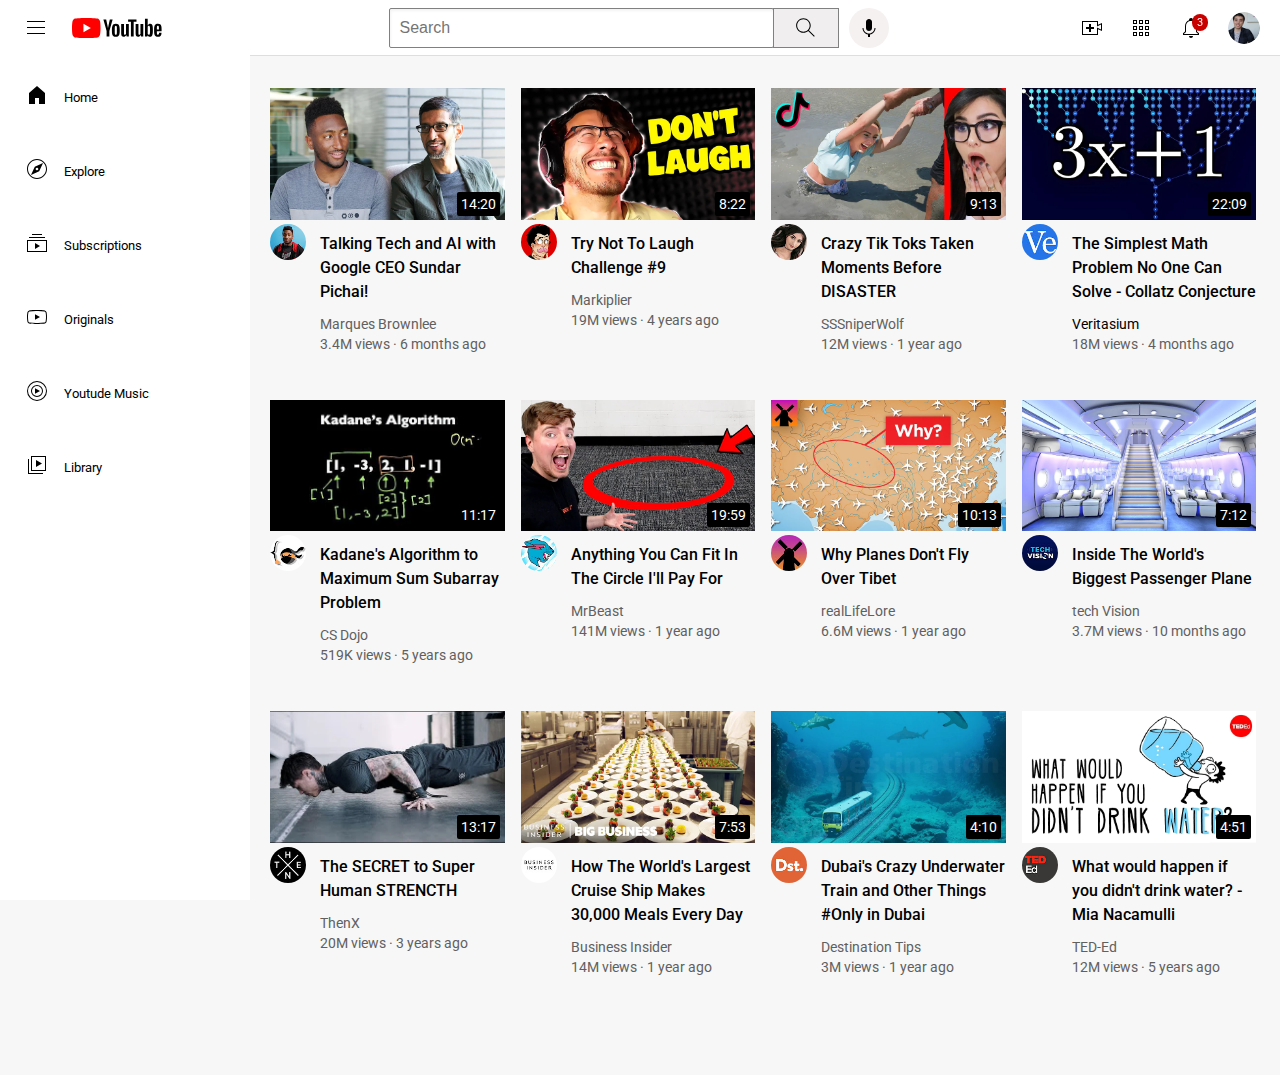
<file: index.html>
<!DOCTYPE html>
<html lang="en">
  <head>
    <meta charset="UTF-8" />
    <meta name="viewport" content="width=device-width, initial-scale=1.0" />
    <title>YouTube</title>
    <link rel="stylesheet" href="styles/general.css" />
    <link rel="stylesheet" href="styles/header.css" />
    <link rel="stylesheet" href="styles/video.css" />
    <link rel="stylesheet" href="styles/sidebar.css" />
    <link rel="preconnect" href="https://fonts.googleapis.com" />
    <link rel="preconnect" href="https://fonts.gstatic.com" crossorigin />
    <link
      href="https://fonts.googleapis.com/css2?family=Roboto:ital,wght@0,100..900;1,100..900&display=swap"
      rel="stylesheet"
    />
  </head>
  <body>
    <header class="header">
      <div class="left-section">
        <img class="hamburger-menu" src="icons/hamburger-menu.svg" />
        <img class="youtude-logo" src="icons/youtube-logo.svg" />
      </div>

      <div class="middle-section">
        <input class="search-bar" type="text" placeholder="Search" />
        <button class="search-button">
          <img class="search-icon" src="icons/search.svg" />
          <div class="tool-tip">Search</div>
        </button>
        <!-- Put position: absolute inside a position: realative.-->
        <button class="voice-search-button">
          <img class="voice-search-icon" src="icons/voice-search-icon.svg" />
          <div class="tool-tip">Search with your voice</div>
        </button>
      </div>

      <div class="right-section">
        <div class="upload-icon-container">
          <img class="upload-icon" src="icons/upload.svg" />
          <div class="tool-tip">Create</div>
        </div>

        <div class="youtude-apps-icon-container">
          <img class="youtude-apps-icon" src="icons/youtube-apps.svg" />
          <div class="tool-tip">Create</div>
        </div>

        <div class="notifications-icon-container">
          <img class="notifications-icon" src="icons/notifications.svg" />
          <div class="notifications-count">3</div>
          <div class="tool-tip">Notifications</div>
        </div>
        <img
          class="current-user-picture"
          src="channel-pictures/my-channel.jpeg"
          alt=""
        />
      </div>
    </header>

    <nav class="sidebar">
      <div class="sidebar-link">
        <img src="icons/home.svg" />
        <div>Home</div>
      </div>
      <div class="sidebar-link">
        <img src="icons/explore.svg" />
        <div>Explore</div>
      </div>
      <div class="sidebar-link">
        <img src="icons/subscriptions.svg" />
        <div>Subscriptions</div>
      </div>
      <div class="sidebar-link">
        <img src="icons/originals.svg" />
        <div>Originals</div>
      </div>
      <div class="sidebar-link">
        <img src="icons/youtube-music.svg" />
        <div>Youtude Music</div>
      </div>
      <div class="sidebar-link">
        <img src="icons/library.svg" />
        <div>Library</div>
      </div>
    </nav>

    <main>
      <section class="video-grid">
        <div class="video-preview">
          <div class="thumbnail-row">
            <a href="https://www.youtube.com/watch?v=n2RNcPRtAiY">
              <img class="thumbnail" src="thumbnails/thumbnail-1.webp" />
            </a>
            <div class="video-time">14:20</div>
          </div>
          <div class="video-info-grid">
            <div class="channel-picture">
              <a href="https://www.youtube.com/c/mkbhd">
                <img
                  class="profile-picture"
                  src="channel-pictures/channel-1.jpeg"
                />
              </a>
              <div class="video-info2">
                <div class="channel-picture">
                  <a href="https://www.youtube.com/c/mkbhd">
                    <img
                      class="profile-picture2"
                      src="channel-pictures/channel-1.jpeg"
                    />
                  </a>
                </div>
                <div class="author-info">
                  <p class="video-author2">Marques Brownlee</p>
                  <p class="subscribe-count">15M subscribers</p>
                </div>
              </div>
            </div>
            <div class="video-info">
              <p class="video-title">
                <a
                  href="https://www.youtube.com/watch?v=n2RNcPRtAiY"
                  class="video-link"
                >
                  Talking Tech and AI with Google CEO Sundar Pichai!
                </a>
              </p>
              <p class="video-author">
                <a href="https://www.youtube.com/c/mkbhd" class="video-link2"
                  >Marques Brownlee</a
                >
              </p>
              <p class="video-stats">3.4M views &#183; 6 months ago</p>
            </div>
          </div>
        </div>

        <div class="video-preview">
          <div class="thumbnail-row">
            <a href="https://www.youtube.com/watch?v=mP0RAo9SKZk">
              <img class="thumbnail" src="thumbnails/thumbnail-2.webp" />
            </a>
            <div class="video-time">8:22</div>
          </div>
          <div class="video-info-grid">
            <div class="channel-picture">
              <a href="https://www.youtube.com/c/markiplier">
                <img
                  class="profile-picture"
                  src="channel-pictures/channel-2.jpeg"
                />
              </a>
              <div class="video-info2">
                <div class="channel-picture">
                  <a href="https://www.youtube.com/c/mkbhd">
                    <img
                      class="profile-picture2"
                      src="channel-pictures/channel-2.jpeg"
                    />
                  </a>
                </div>
                <div class="author-info">
                  <p class="video-author2">Markiplier</p>
                  <p class="subscribe-count">20M subscribers</p>
                </div>
              </div>
            </div>
            <div class="video-info">
              <p class="video-title">
                <a
                  class="video-link"
                  href="https://www.youtube.com/watch?v=mP0RAo9SKZk"
                  >Try Not To Laugh Challenge #9</a
                >
              </p>
              <p class="video-author">
                <a
                  class="video-link2"
                  href="https://www.youtube.com/c/markiplier"
                  >Markiplier</a
                >
              </p>
              <p class="video-stats">19M views &#183; 4 years ago</p>
            </div>
          </div>
        </div>

        <div class="video-preview">
          <div class="thumbnail-row">
            <a href="https://www.youtube.com/watch?v=FgjPQQeTh1w">
              <img class="thumbnail" src="thumbnails/thumbnail-3.webp" />
            </a>
            <div class="video-time">9:13</div>
          </div>
          <div class="video-info-grid">
            <div class="channel-picture">
              <a href="https://www.youtube.com/user/SSSniperWolf">
                <img
                  class="profile-picture"
                  src="channel-pictures/channel-3.jpeg"
                />
              </a>
              <div class="video-info2">
                <div class="channel-picture">
                  <a href="https://www.youtube.com/c/mkbhd">
                    <img
                      class="profile-picture2"
                      src="channel-pictures/channel-3.jpeg"
                    />
                  </a>
                </div>
                <div class="author-info">
                  <p class="video-author2">SSSniperWolf</p>
                  <p class="subscribe-count">1M subscribers</p>
                </div>
              </div>
            </div>
            <div class="video-info">
              <p class="video-title">
                <a
                  class="video-link"
                  href="https://www.youtube.com/watch?v=FgjPQQeTh1w"
                >
                  Crazy Tik Toks Taken Moments Before DISASTER
                </a>
              </p>
              <p class="video-author">
                <a
                  class="video-link2"
                  href="https://www.youtube.com/user/SSSniperWolf"
                >
                  SSSniperWolf
                </a>
              </p>
              <p class="video-stats">12M views &#183; 1 year ago</p>
            </div>
          </div>
        </div>

        <div class="video-preview">
          <div class="thumbnail-row">
            <a href="https://www.youtube.com/watch?v=094y1Z2wpJg">
              <img class="thumbnail" src="thumbnails/thumbnail-4.webp" />
            </a>
            <div class="video-time">22:09</div>
          </div>
          <div class="video-info-grid">
            <div class="channel-picture">
              <a href="https://www.youtube.com/c/veritasium">
                <img
                  class="profile-picture"
                  src="channel-pictures/channel-4.jpeg"
                  alt="chan1"
                />
              </a>
              <div class="video-info2">
                <div class="channel-picture">
                  <a href="https://www.youtube.com/c/mkbhd">
                    <img
                      class="profile-picture2"
                      src="channel-pictures/channel-4.jpeg"
                    />
                  </a>
                </div>
                <div class="author-info">
                  <p class="video-author2">Veritasium</p>
                  <p class="subscribe-count">2M subscribers</p>
                </div>
              </div>
            </div>
            <div class="video-info">
              <p class="video-title">
                <a
                  class="video-link"
                  href="https://www.youtube.com/watch?v=094y1Z2wpJg"
                >
                  The Simplest Math Problem No One Can Solve - Collatz
                  Conjecture
                </a>
              </p>
              <p class="video-author">
                <a
                  class="video-link"
                  href="https://www.youtube.com/c/veritasium"
                  >Veritasium</a
                >
              </p>
              <p class="video-stats">18M views &#183; 4 months ago</p>
            </div>
          </div>
        </div>

        <div class="video-preview">
          <div class="thumbnail-row">
            <div class="video-time">11:17</div>
            <a href="https://www.youtube.com/watch?v=86CQq3pKSUw">
              <img class="thumbnail" src="thumbnails/thumbnail-5.webp" />
            </a>
          </div>
          <div class="video-info-grid">
            <div class="channel-picture">
              <a href="https://www.youtube.com/c/CSDojo">
                <img
                  class="profile-picture"
                  src="channel-pictures/channel-5.jpeg"
                  alt="chan1"
                />
              </a>
              <div class="video-info2">
                <div class="channel-picture">
                  <a href="https://www.youtube.com/c/mkbhd">
                    <img
                      class="profile-picture2"
                      src="channel-pictures/channel-5.jpeg"
                    />
                  </a>
                </div>
                <div class="author-info">
                  <p class="video-author2">CS Dojo</p>
                  <p class="subscribe-count">2M subscribers</p>
                </div>
              </div>
            </div>
            <div class="video-info">
              <p class="video-title">
                <a
                  class="video-link"
                  href="https://www.youtube.com/watch?v=86CQq3pKSUw"
                >
                  Kadane's Algorithm to Maximum Sum Subarray Problem
                </a>
              </p>
              <p class="video-author">
                <a class="video-link2" href="https://www.youtube.com/c/CSDojo"
                  >CS Dojo</a
                >
              </p>
              <p class="video-stats">519K views &#183; 5 years ago</p>
            </div>
          </div>
        </div>

        <div class="video-preview">
          <div class="thumbnail-row">
            <div class="video-time">19:59</div>
            <a href="https://www.youtube.com/watch?v=yXWw0_UfSFg">
              <img class="thumbnail" src="thumbnails/thumbnail-6.webp" />
            </a>
          </div>
          <div class="video-info-grid">
            <div class="channel-picture">
              <a
                href="https://www.youtube.com/channel/UCX6OQ3DkcsbYNE6H8uQQuVA"
              >
                <img
                  class="profile-picture"
                  src="channel-pictures/channel-6.jpeg"
                  alt="chan1"
                />
              </a>
              <div class="video-info2">
                <div class="channel-picture">
                  <a href="https://www.youtube.com/c/mkbhd">
                    <img
                      class="profile-picture2"
                      src="channel-pictures/channel-6.jpeg"
                    />
                  </a>
                </div>
                <div class="author-info">
                  <p class="video-author2">MrBreast</p>
                  <p class="subscribe-count">100M subscribers</p>
                </div>
              </div>
            </div>
            <div class="video-info">
              <p class="video-title">
                <a
                  class="video-link"
                  href="https://www.youtube.com/watch?v=yXWw0_UfSFg"
                >
                  Anything You Can Fit In The Circle I'll Pay For
                </a>
              </p>
              <p class="video-author">
                <a
                  class="video-link2"
                  href="https://www.youtube.com/channel/UCX6OQ3DkcsbYNE6H8uQQuVA"
                  >MrBeast</a
                >
              </p>
              <p class="video-stats">141M views &#183; 1 year ago</p>
            </div>
          </div>
        </div>

        <div class="video-preview">
          <div class="thumbnail-row">
            <div class="video-time">10:13</div>
            <a href="https://www.youtube.com/watch?v=yXWw0_UfSFg">
              <img class="thumbnail" src="thumbnails/thumbnail-7.webp" />
            </a>
          </div>
          <div class="video-info-grid">
            <div class="channel-picture">
              <a
                href="https://www.youtube.com/channel/UCX6OQ3DkcsbYNE6H8uQQuVA"
              >
                <img
                  class="profile-picture"
                  src="channel-pictures/channel-7.jpeg"
                />
              </a>
              <div class="video-info2">
                <div class="channel-picture">
                  <a href="https://www.youtube.com/c/mkbhd">
                    <img
                      class="profile-picture2"
                      src="channel-pictures/channel-7.jpeg"
                    />
                  </a>
                </div>
                <div class="author-info">
                  <p class="video-author2">realLifeLore</p>
                  <p class="subscribe-count">2M subscribers</p>
                </div>
              </div>
            </div>
            <div class="video-info">
              <p class="video-title">
                <a
                  class="video-link"
                  href="https://www.youtube.com/watch?v=yXWw0_UfSFg"
                >
                  Why Planes Don't Fly Over Tibet
                </a>
              </p>
              <p class="video-author">
                <a
                  class="video-link2"
                  href="https://www.youtube.com/channel/UCX6OQ3DkcsbYNE6H8uQQuVA"
                  >realLifeLore</a
                >
              </p>
              <p class="video-stats">6.6M views &#183; 1 year ago</p>
            </div>
          </div>
        </div>

        <div class="video-preview">
          <div class="thumbnail-row">
            <div class="video-time">7:12</div>
            <a href="https://www.youtube.com/watch?v=yXWw0_UfSFg">
              <img class="thumbnail" src="thumbnails/thumbnail-8.webp" />
            </a>
          </div>
          <div class="video-info-grid">
            <div class="channel-picture">
              <a
                href="https://www.youtube.com/channel/UCX6OQ3DkcsbYNE6H8uQQuVA"
              >
                <img
                  class="profile-picture"
                  src="channel-pictures/channel-8.jpeg"
                  alt="chan1"
                />
              </a>
              <div class="video-info2">
                <div class="channel-picture">
                  <a href="https://www.youtube.com/c/mkbhd">
                    <img
                      class="profile-picture2"
                      src="channel-pictures/channel-8.jpeg"
                    />
                  </a>
                </div>
                <div class="author-info">
                  <p class="video-author2">tech Vision</p>
                  <p class="subscribe-count">2M subscribers</p>
                </div>
              </div>
            </div>
            <div class="video-info">
              <p class="video-title">
                <a
                  class="video-link"
                  href="https://www.youtube.com/watch?v=yXWw0_UfSFg"
                >
                  Inside The World's Biggest Passenger Plane
                </a>
              </p>
              <p class="video-author">
                <a
                  class="video-link2"
                  href="https://www.youtube.com/channel/UCX6OQ3DkcsbYNE6H8uQQuVA"
                  >tech Vision</a
                >
              </p>
              <p class="video-stats">3.7M views &#183; 10 months ago</p>
            </div>
          </div>
        </div>

        <div class="video-preview">
          <div class="thumbnail-row">
            <div class="video-time">13:17</div>
            <a href="https://www.youtube.com/watch?v=yXWw0_UfSFg">
              <img class="thumbnail" src="thumbnails/thumbnail-9.webp" />
            </a>
          </div>
          <div class="video-info-grid">
            <div class="channel-picture">
              <a
                href="https://www.youtube.com/channel/UCX6OQ3DkcsbYNE6H8uQQuVA"
              >
                <img
                  class="profile-picture"
                  src="channel-pictures/channel-9.jpeg"
                  alt="chan1"
                />
              </a>
              <div class="video-info2">
                <div class="channel-picture">
                  <a href="https://www.youtube.com/c/mkbhd">
                    <img
                      class="profile-picture2"
                      src="channel-pictures/channel-9.jpeg"
                    />
                  </a>
                </div>
                <div class="author-info">
                  <p class="video-author2">ThenX</p>
                  <p class="subscribe-count">2M subscribers</p>
                </div>
              </div>
            </div>
            <div class="video-info">
              <p class="video-title">
                <a
                  class="video-link"
                  href="https://www.youtube.com/watch?v=yXWw0_UfSFg"
                >
                  The SECRET to Super Human STRENCTH
                </a>
              </p>
              <p class="video-author">
                <a
                  class="video-link2"
                  href="https://www.youtube.com/channel/UCX6OQ3DkcsbYNE6H8uQQuVA"
                  >ThenX</a
                >
              </p>
              <p class="video-stats">20M views &#183; 3 years ago</p>
            </div>
          </div>
        </div>

        <div class="video-preview">
          <div class="thumbnail-row">
            <div class="video-time">7:53</div>
            <a href="https://www.youtube.com/watch?v=yXWw0_UfSFg">
              <img class="thumbnail" src="thumbnails/thumbnail-10.webp" />
            </a>
          </div>
          <div class="video-info-grid">
            <div class="channel-picture">
              <a
                href="https://www.youtube.com/channel/UCX6OQ3DkcsbYNE6H8uQQuVA"
              >
                <img
                  class="profile-picture"
                  src="channel-pictures/channel-10.jpeg"
                  alt="chan1"
                />
              </a>
              <div class="video-info2">
                <div class="channel-picture">
                  <a href="https://www.youtube.com/c/mkbhd">
                    <img
                      class="profile-picture2"
                      src="channel-pictures/channel-10.jpeg"
                    />
                  </a>
                </div>
                <div class="author-info">
                  <p class="video-author2">Business Insider</p>
                  <p class="subscribe-count">2M subscribers</p>
                </div>
              </div>
            </div>
            <div class="video-info">
              <p class="video-title">
                <a
                  class="video-link"
                  href="https://www.youtube.com/watch?v=yXWw0_UfSFg"
                >
                  How The World's Largest Cruise Ship Makes 30,000 Meals Every
                  Day
                </a>
              </p>
              <p class="video-author">
                <a
                  class="video-link2"
                  href="https://www.youtube.com/channel/UCX6OQ3DkcsbYNE6H8uQQuVA"
                  >Business Insider</a
                >
              </p>
              <p class="video-stats">14M views &#183; 1 year ago</p>
            </div>
          </div>
        </div>

        <div class="video-preview">
          <div class="thumbnail-row">
            <div class="video-time">4:10</div>
            <a href="https://www.youtube.com/watch?v=yXWw0_UfSFg">
              <img class="thumbnail" src="thumbnails/thumbnail-11.webp" />
            </a>
          </div>
          <div class="video-info-grid">
            <div class="channel-picture">
              <a
                href="https://www.youtube.com/channel/UCX6OQ3DkcsbYNE6H8uQQuVA"
              >
                <img
                  class="profile-picture"
                  src="channel-pictures/channel-11.jpeg"
                  alt="chan1"
                />
              </a>
              <div class="video-info2">
                <div class="channel-picture">
                  <a href="https://www.youtube.com/c/mkbhd">
                    <img
                      class="profile-picture2"
                      src="channel-pictures/channel-11.jpeg"
                    />
                  </a>
                </div>
                <div class="author-info">
                  <p class="video-author2">Destination Tips</p>
                  <p class="subscribe-count">2M subscribers</p>
                </div>
              </div>
            </div>
            <div class="video-info">
              <p class="video-title">
                <a
                  class="video-link"
                  href="https://www.youtube.com/watch?v=yXWw0_UfSFg"
                >
                  Dubai's Crazy Underwater Train and Other Things #Only in Dubai
                </a>
              </p>
              <p class="video-author">
                <a
                  class="video-link2"
                  href="https://www.youtube.com/channel/UCX6OQ3DkcsbYNE6H8uQQuVA"
                  >Destination Tips</a
                >
              </p>
              <p class="video-stats">3M views &#183; 1 year ago</p>
            </div>
          </div>
        </div>

        <div class="video-preview">
          <div class="thumbnail-row">
            <div class="video-time">4:51</div>
            <a href="https://www.youtube.com/watch?v=yXWw0_UfSFg">
              <img class="thumbnail" src="thumbnails/thumbnail-12.webp" />
            </a>
          </div>
          <div class="video-info-grid">
            <div class="channel-picture">
              <a
                href="https://www.youtube.com/channel/UCX6OQ3DkcsbYNE6H8uQQuVA"
              >
                <img
                  class="profile-picture"
                  src="channel-pictures/channel-12.jpeg"
                  alt="chan1"
                />
              </a>
              <div class="video-info2">
                <div class="channel-picture">
                  <a href="https://www.youtube.com/c/mkbhd">
                    <img
                      class="profile-picture2"
                      src="channel-pictures/channel-12.jpeg"
                    />
                  </a>
                </div>
                <div class="author-info">
                  <p class="video-author2">TED-Ed</p>
                  <p class="subscribe-count">2M subscribers</p>
                </div>
              </div>
            </div>
            <div class="video-info">
              <p class="video-title">
                <a
                  class="video-link"
                  href="https://www.youtube.com/watch?v=yXWw0_UfSFg"
                >
                  What would happen if you didn't drink water? - Mia Nacamulli
                </a>
              </p>
              <p class="video-author">
                <a
                  class="video-link2"
                  href="https://www.youtube.com/channel/UCX6OQ3DkcsbYNE6H8uQQuVA"
                  >TED-Ed</a
                >
              </p>
              <p class="video-stats">12M views &#183; 5 years ago</p>
            </div>
          </div>
        </div>
      </section>
    </main>
  </body>
</html>
</file>
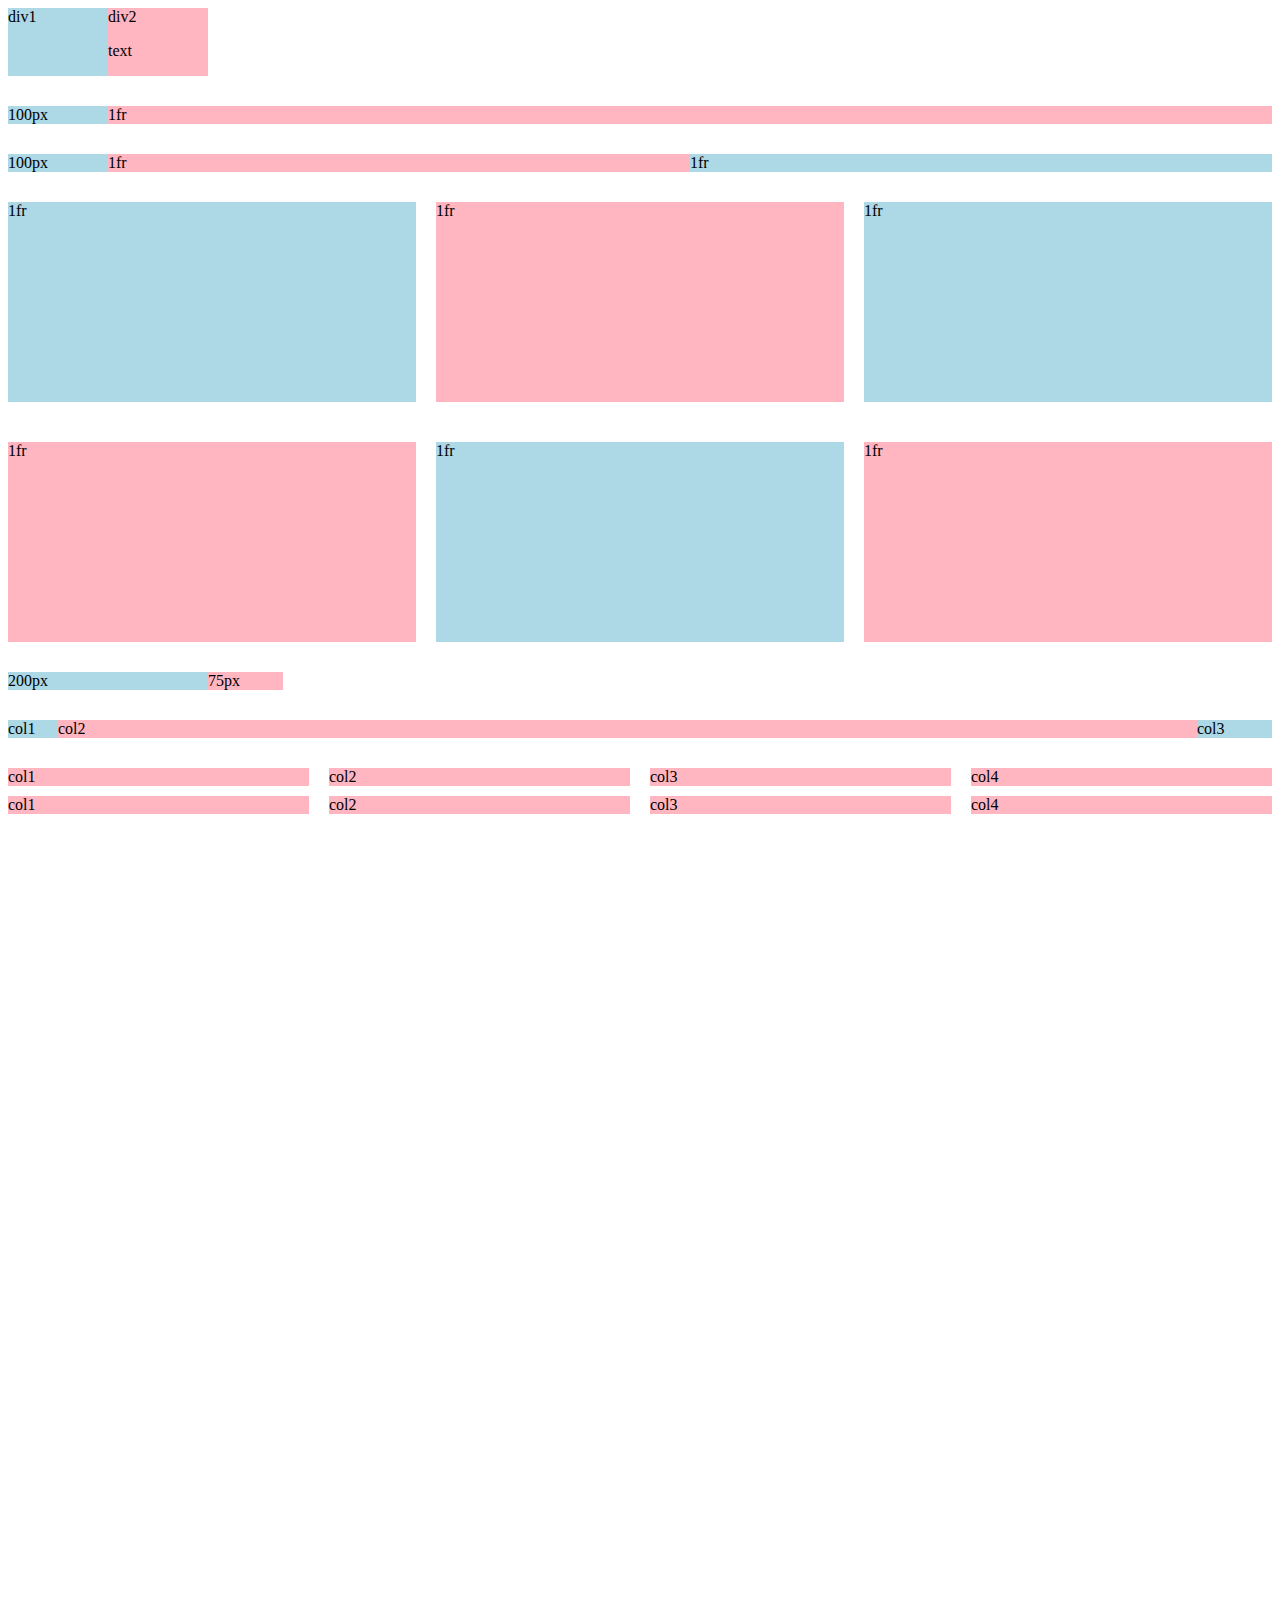
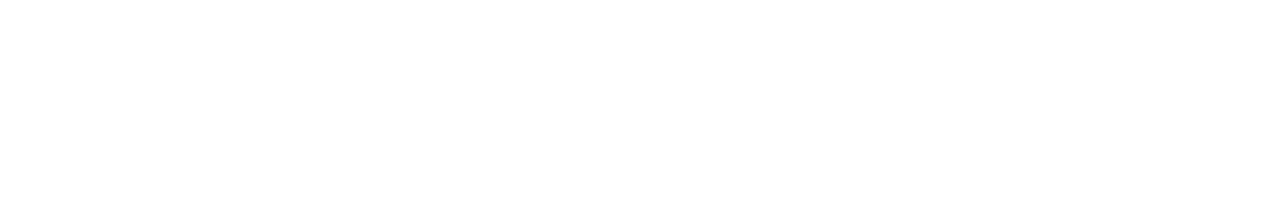
<file: grid.html>
<!DOCTYPE html>
<html lang="en">
  <head>
    <meta charset="UTF-8" />
    <meta name="viewport" content="width=device-width, initial-scale=1.0" />
    <title>Grid Practice</title>
  </head>
  <body style="padding-bottom: 1000px">
    <div style="display: grid; grid-template-columns: 100px 100px">
      <div style="background-color: lightblue">div1</div>
      <div style="background-color: lightpink">
        div2
        <p>text</p>
      </div>
    </div>

    <div
      style="margin-top: 30px; display: grid; grid-template-columns: 100px 1fr"
    >
      <div style="background-color: lightblue">100px</div>
      <div style="background-color: lightpink">1fr</div>
    </div>

    <div
      style="
        margin-top: 30px;
        display: grid;
        grid-template-columns: 100px 1fr 1fr;
      "
    >
      <div style="background-color: lightblue">100px</div>
      <div style="background-color: lightpink">1fr</div>
      <div style="background-color: lightblue">1fr</div>
    </div>

    <div
      style="
        margin-top: 30px;
        display: grid;
        grid-template-columns: 1fr 1fr 1fr;
        column-gap: 20px;
        row-gap: 40px;
      "
    >
      <div style="background-color: lightblue; height: 200px">1fr</div>
      <div style="background-color: lightpink; height: 200px">1fr</div>
      <div style="background-color: lightblue; height: 200px">1fr</div>
      <div style="background-color: lightpink; height: 200px">1fr</div>
      <div style="background-color: lightblue; height: 200px">1fr</div>
      <div style="background-color: lightpink; height: 200px">1fr</div>
    </div>

    <div
      style="margin-top: 30px; display: grid; grid-template-columns: 200px 75px"
    >
      <div style="background-color: lightblue">200px</div>
      <div style="background-color: lightpink">75px</div>
    </div>

    <div
      style="
        margin-top: 30px;
        display: grid;
        grid-template-columns: 50px 1fr 75px;
      "
    >
      <div style="background-color: lightblue">col1</div>
      <div style="background-color: lightpink">col2</div>
      <div style="background-color: lightblue">col3</div>
    </div>

    <div
      style="
        margin-top: 30px;
        display: grid;
        grid-template-columns: 1fr 1fr 1fr 1fr;
        column-gap: 20px;
        row-gap: 10px;
      "
    >
      <div style="background-color: lightpink">col1</div>
      <div style="background-color: lightpink">col2</div>
      <div style="background-color: lightpink">col3</div>
      <div style="background-color: lightpink">col4</div>
      <div style="background-color: lightpink">col1</div>
      <div style="background-color: lightpink">col2</div>
      <div style="background-color: lightpink">col3</div>
      <div style="background-color: lightpink">col4</div>
    </div>
  </body>
</html>
</file>
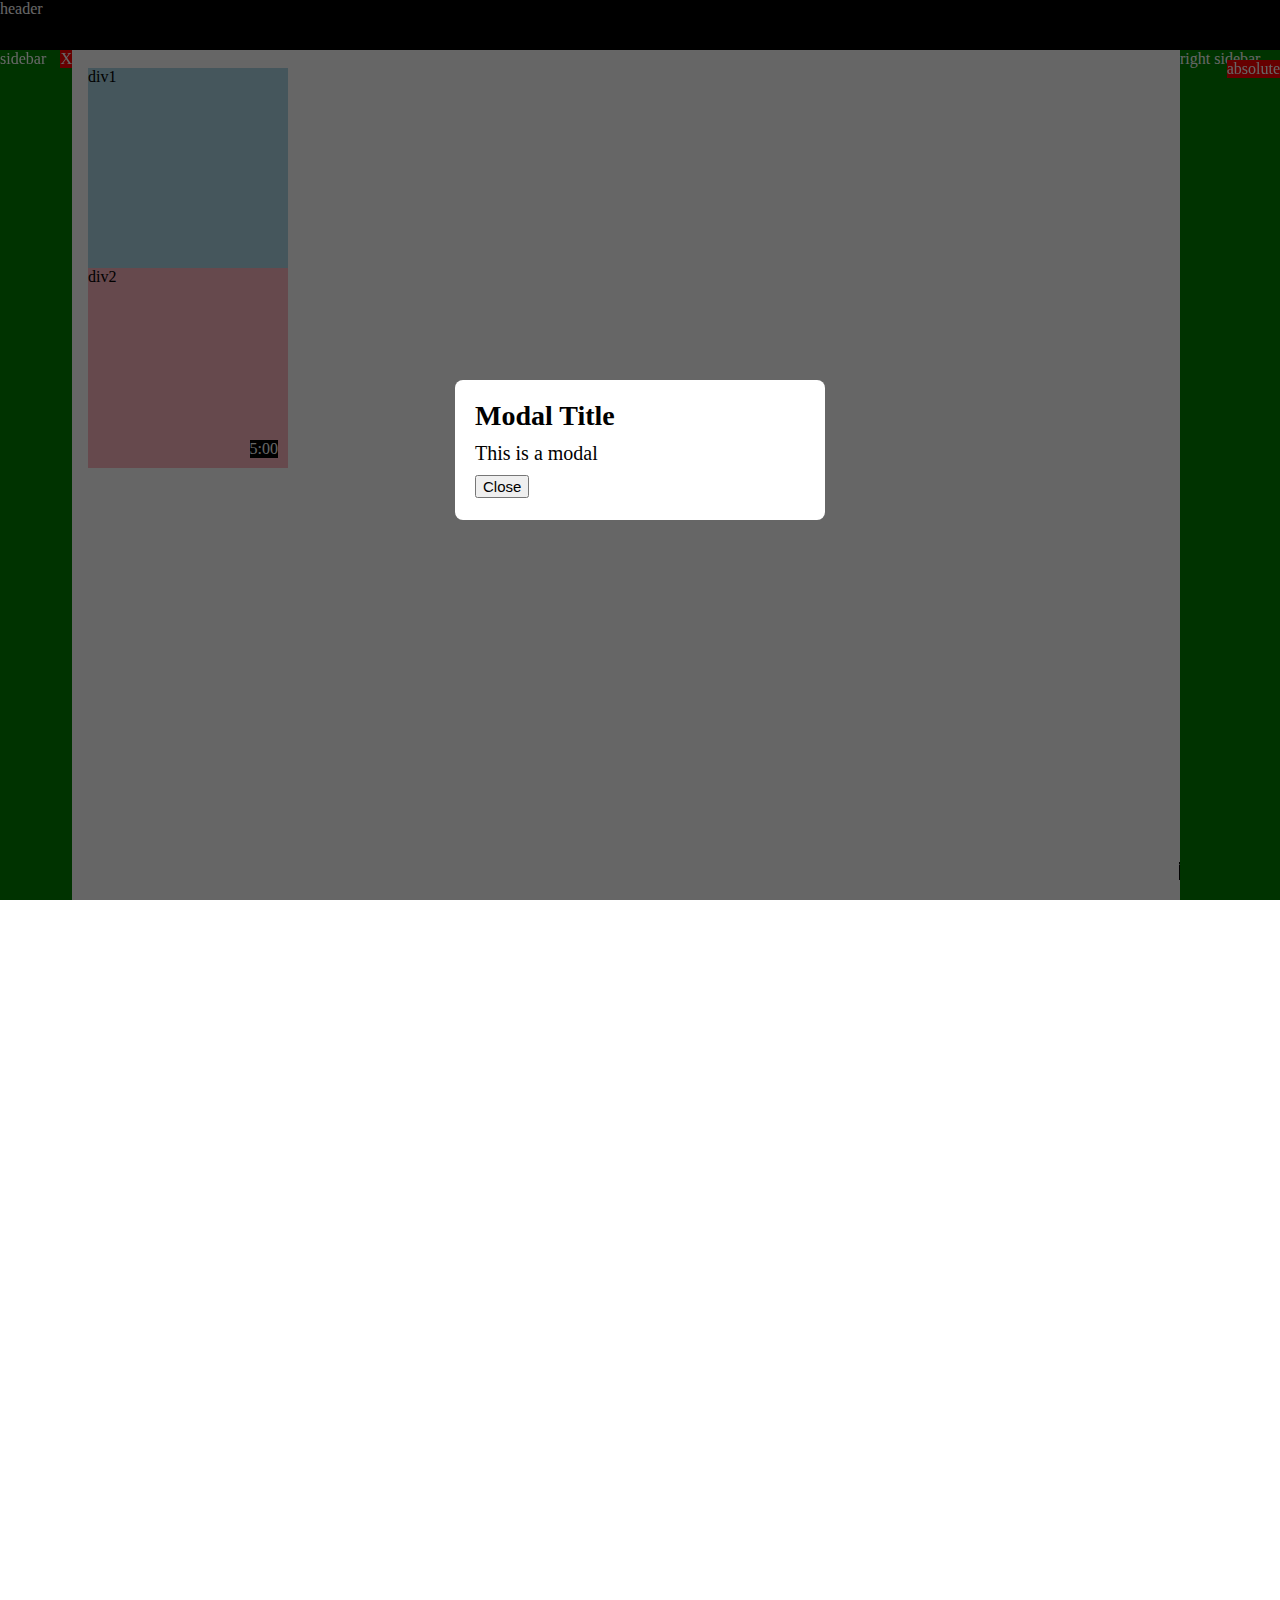
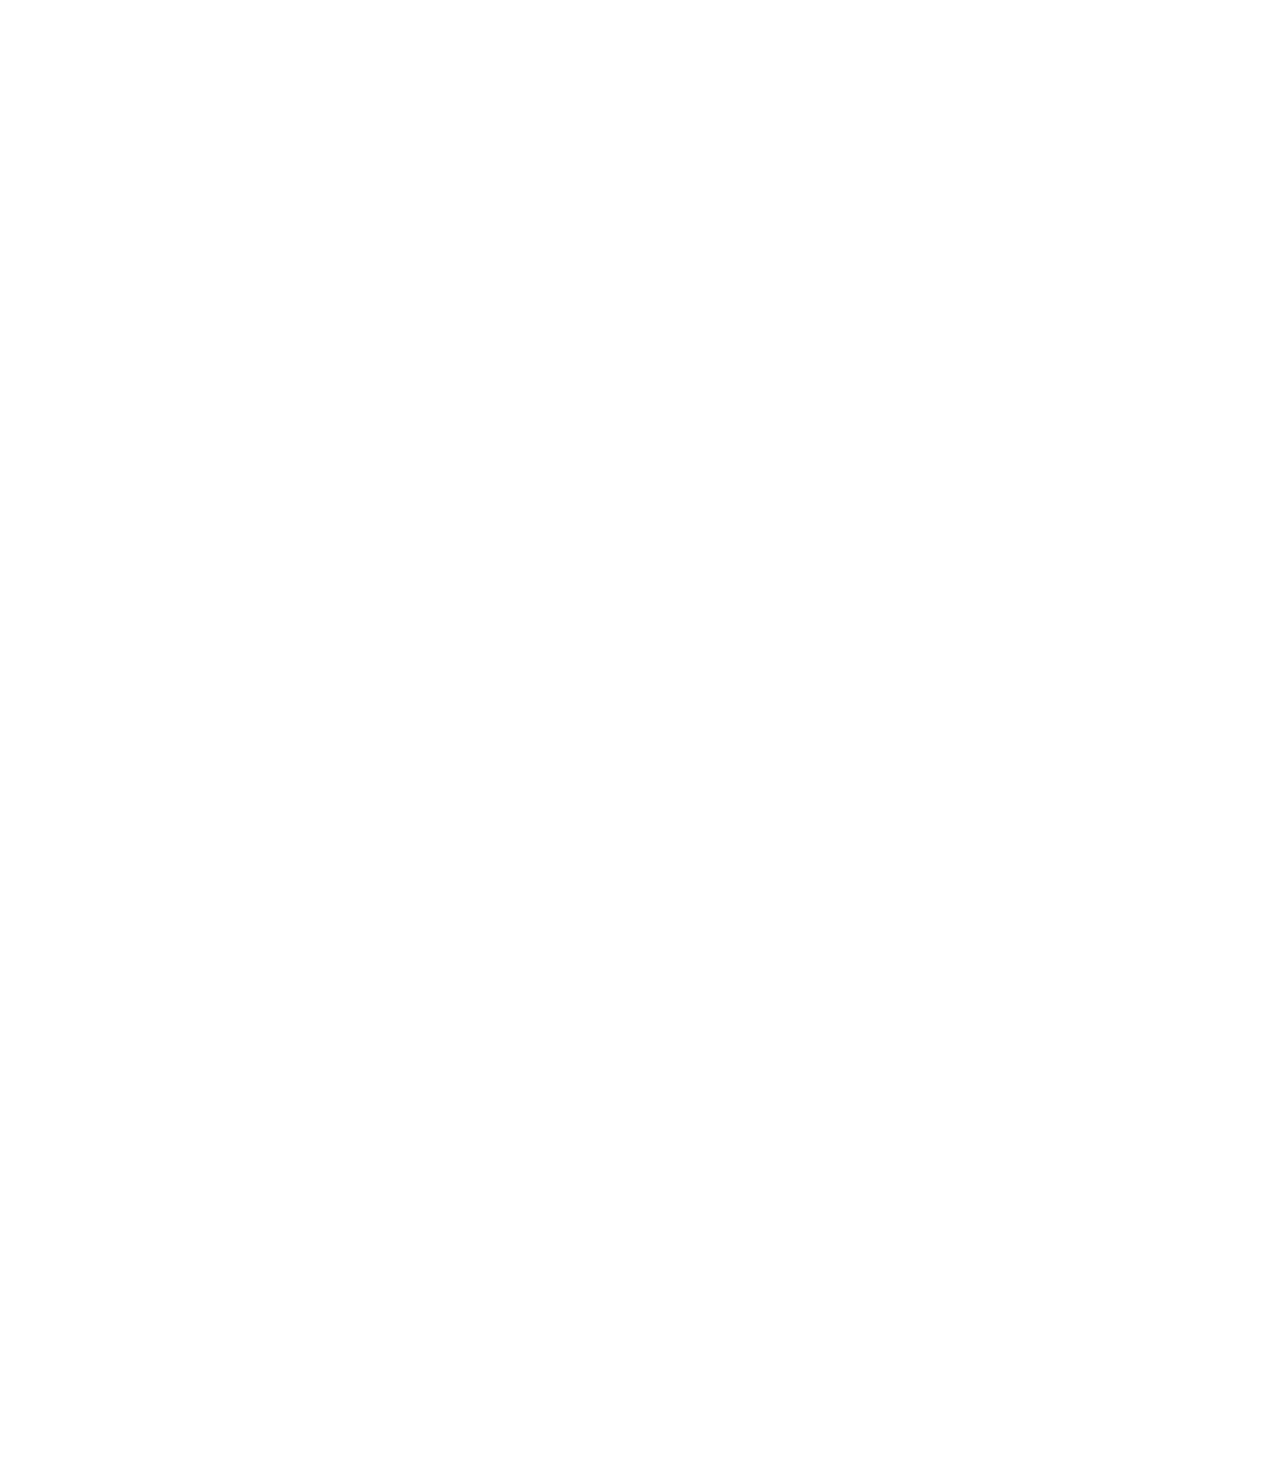
<file: position.html>
<!DOCTYPE html>
<html lang="en">
  <head>
    <meta charset="UTF-8" />
    <meta name="viewport" content="width=device-width, initial-scale=1.0" />
    <title>Position Practice</title>
  </head>
  <body style="height: 3000px; padding-top: 60px; padding-left: 80px">
    <div
      style="
        background-color: black;
        color: white;
        position: fixed;
        top: 0;
        left: 0;
        right: 0;
        height: 50px;
        z-index: 4;
      "
    >
      header
    </div>

    <div
      style="
        background-color: green;
        color: white;
        position: fixed;
        bottom: 0;
        left: 0;
        top: 50px;
        width: 72px;
      "
    >
      sidebar
      <div
        style="
          position: absolute;
          background-color: red;
          color: white;
          top: 0;
          right: 0;
        "
      >
        X
      </div>
    </div>
    <!-- fixed = placed in the browser window
         absolute = placed on the page
    -->
    <div
      style="
        position: absolute;
        background-color: red;
        color: white;
        top: 60px;
        right: 0px;
        z-index: 1;
      "
    >
      absolute
    </div>

    <div
      style="
        background-color: lightblue;
        height: 200px;
        width: 200px;
        position: static;
      "
    >
      div1
    </div>
    <div
      style="
        background-color: lightpink;
        height: 200px;
        width: 200px;
        position: relative;
      "
    >
      div2
      <div
        style="
          position: absolute;
          background-color: black;
          color: white;
          right: 10px;
          bottom: 10px;
        "
      >
        5:00
      </div>
    </div>

    <div
      style="
        background-color: black;
        color: white;
        position: fixed;
        bottom: 20px;
        right: 20px;
      "
    >
      bottom-right
    </div>

    <div
      style="
        position: fixed;
        background-color: green;
        color: white;
        width: 100px;
        bottom: 0;
        right: 0;
        top: 50px;
      "
    >
      right sidebar
    </div>
    <div
      style="
        position: fixed;
        background-color: rgba(0, 0, 0, 0.6);
        top: 0;
        bottom: 0;
        left: 0;
        right: 0;
        display: flex;
        justify-content: center;
        align-items: center;
        z-index: 5;
      "
    >
      <div
        style="
          background-color: white;
          width: 350px;
          height: 130px;
          border: none;
          border-radius: 8px;
          padding-left: 20px;
          padding-top: 10px;
        "
      >
        <p
          style="
            font-size: 28px;
            font-weight: bold;
            margin-top: 10px;
            margin-bottom: 0;
          "
        >
          Modal Title
        </p>
        <p style="font-size: 20px; margin-top: 10px; margin-bottom: 10px">
          This is a modal
        </p>
        <button style="font-size: 15px; margin: 0">Close</button>
      </div>
    </div>
  </body>
</html>
</file>
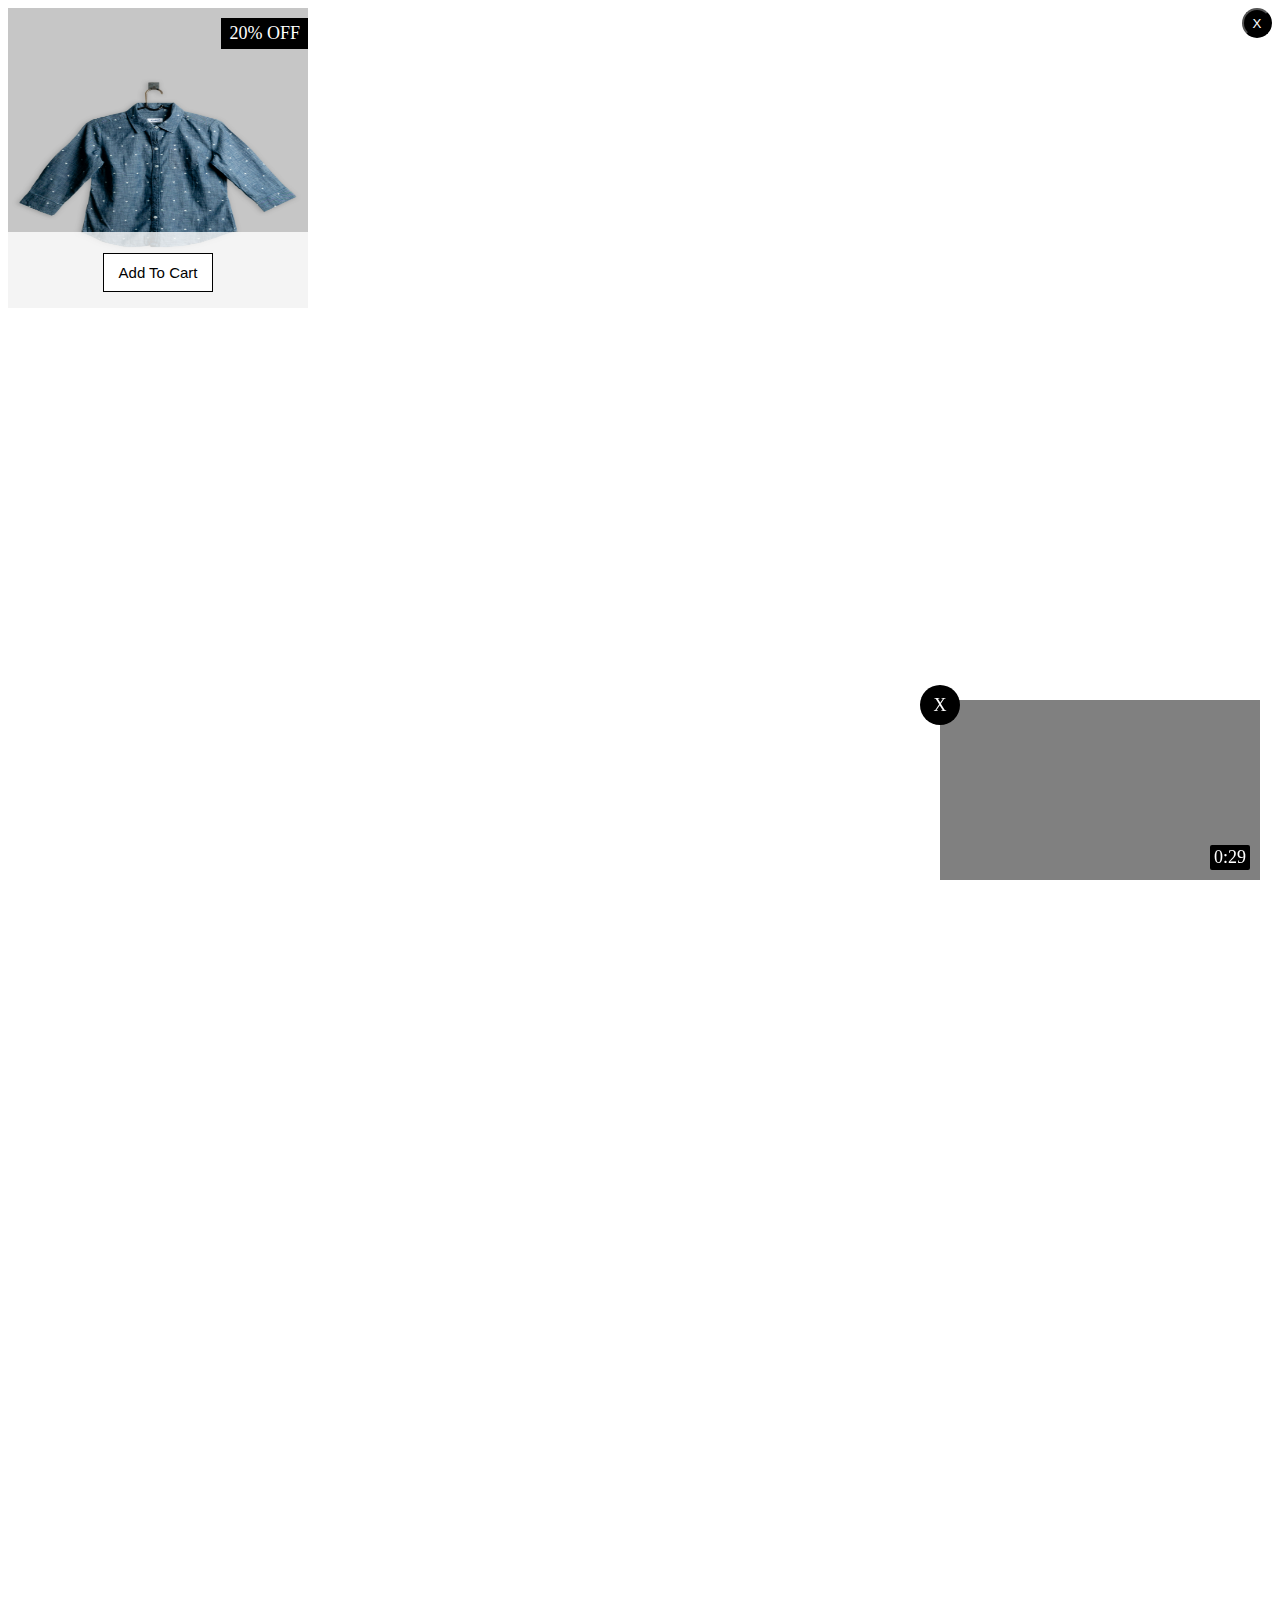
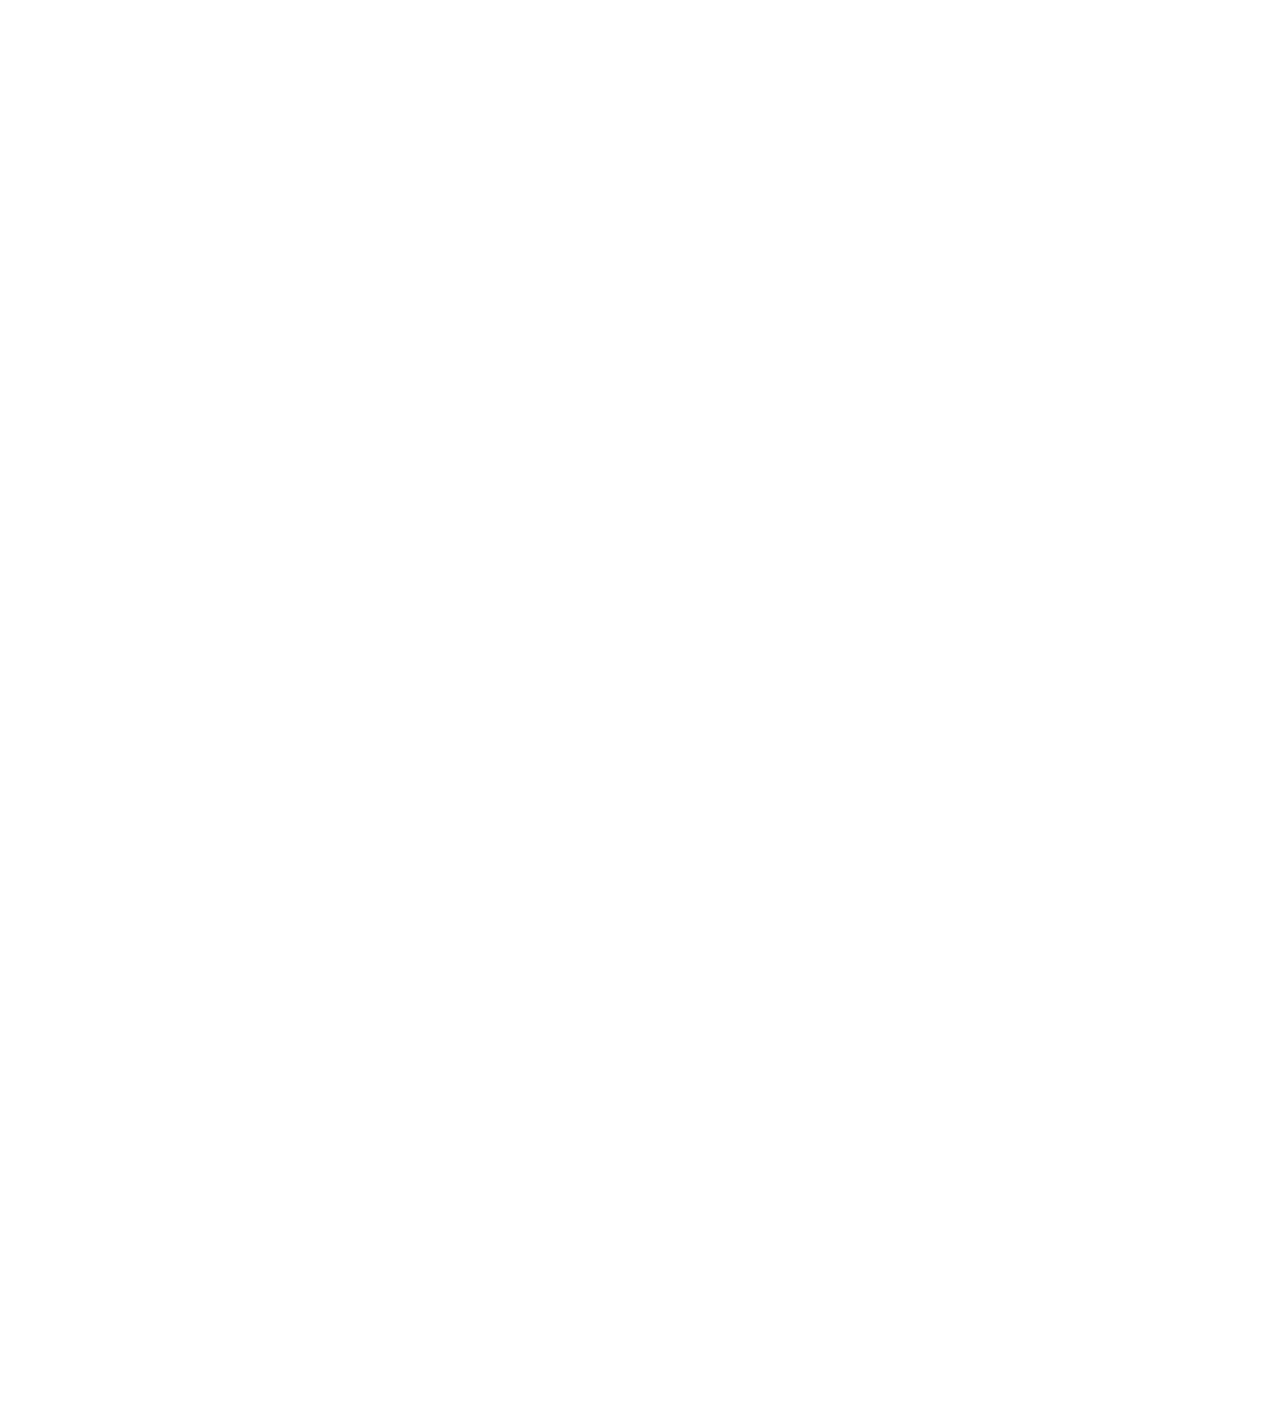
<file: position2.html>
<!DOCTYPE html>
<html lang="en">
  <head>
    <meta charset="UTF-8" />
    <meta name="viewport" content="width=device-width, initial-scale=1.0" />
    <title>Position Absolute & Relative</title>
  </head>
  <body style="height: 3000px">
    <div style="position: relative">
      <button
        style="
          position: absolute;
          background-color: black;
          color: white;
          height: 30px;
          width: 30px;
          border-radius: 15px;
          top: 0;
          right: 0;
        "
      >
        X
      </button>
    </div>

    <div
      style="
        position: fixed;
        background: gray;
        height: 180px;
        width: 320px;
        bottom: 20px;
        right: 20px;
      "
    >
      <div
        style="
          position: absolute;
          background-color: black;
          color: white;
          height: 40px;
          width: 40px;
          border-radius: 20px;
          top: -15px;
          left: -20px;
          font-size: 18px;

          display: flex;
          align-items: center;
          justify-content: center;
        "
      >
        X
      </div>
      <div
        style="
          position: absolute;
          bottom: 10px;
          right: 10px;

          background-color: black;
          color: white;
          font-size: 18px;

          border-radius: 2px;
          padding-left: 4px;
          padding-right: 4px;
          padding-top: 2px;
          padding-bottom: 2px;
        "
      >
        0:29
      </div>
    </div>

    <div style="position: relative; display: inline-block">
      <img
        style="height: 300px; width: 300px; object-fit: coverx"
        src="Intro-To-HTML/images/santhosh-kumar-RqYTuWkTdEs-unsplash.jpg"
      />
      <div
        style="
          font-size: 18px;
          top: 10px;
          right: 0px;
          position: absolute;
          padding-top: 5px;
          padding-bottom: 5px;
          padding-right: 8px;
          padding-left: 8px;
          background-color: black;
          color: white;
        "
      >
        20% OFF
      </div>
      <div
        style="
          background-color: rgba(255, 255, 255, 0.8);
          position: absolute;
          height: 80px;
          bottom: 0;
          left: 0;
          right: 0;

          display: flex;
          justify-content: center;
          align-items: center;
        "
      >
        <button
          style="
            background-color: white;
            border: solid 1px black;
            padding-left: 15px;
            padding-right: 15px;
            padding-top: 10px;
            padding-bottom: 10px;
            font-size: 15px;
          "
        >
          Add To Cart
        </button>
      </div>
    </div>
  </body>
</html>
</file>
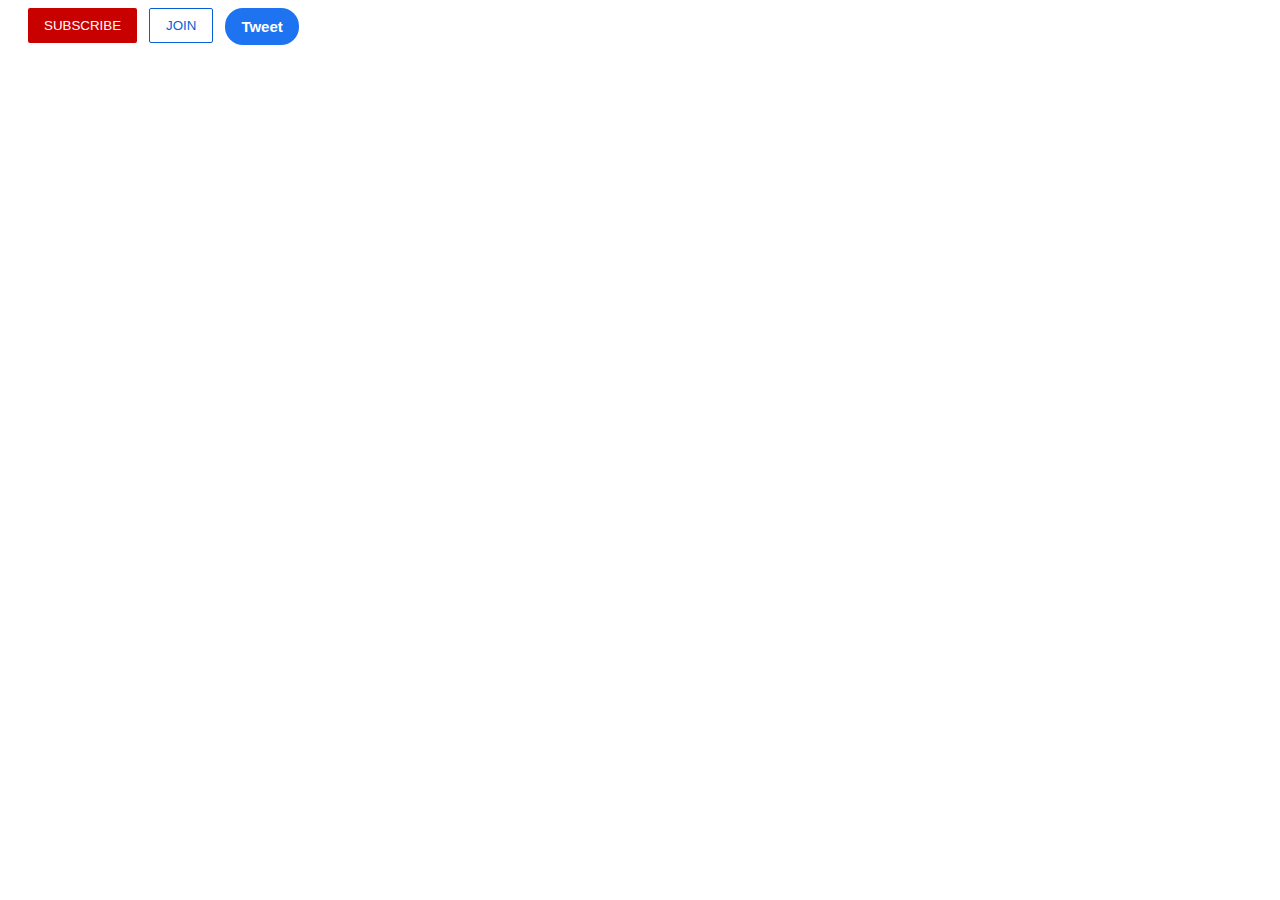
<file: Intro-To-HTML/buttons.html>
<!DOCTYPE html>
<html lang="en">
  <head>
    <meta charset="UTF-8" />
    <meta name="viewport" content="width=device-width, initial-scale=1.0" />
    <title>Buttons</title>
    <link rel="stylesheet" href="styles/buttons.css" />
  </head>
  <body>
    <button class="subscribe-button">SUBSCRIBE</button>
    <button class="join-button">JOIN</button>
    <button class="tweet-button">Tweet</button>
  </body>
</html>
</file>
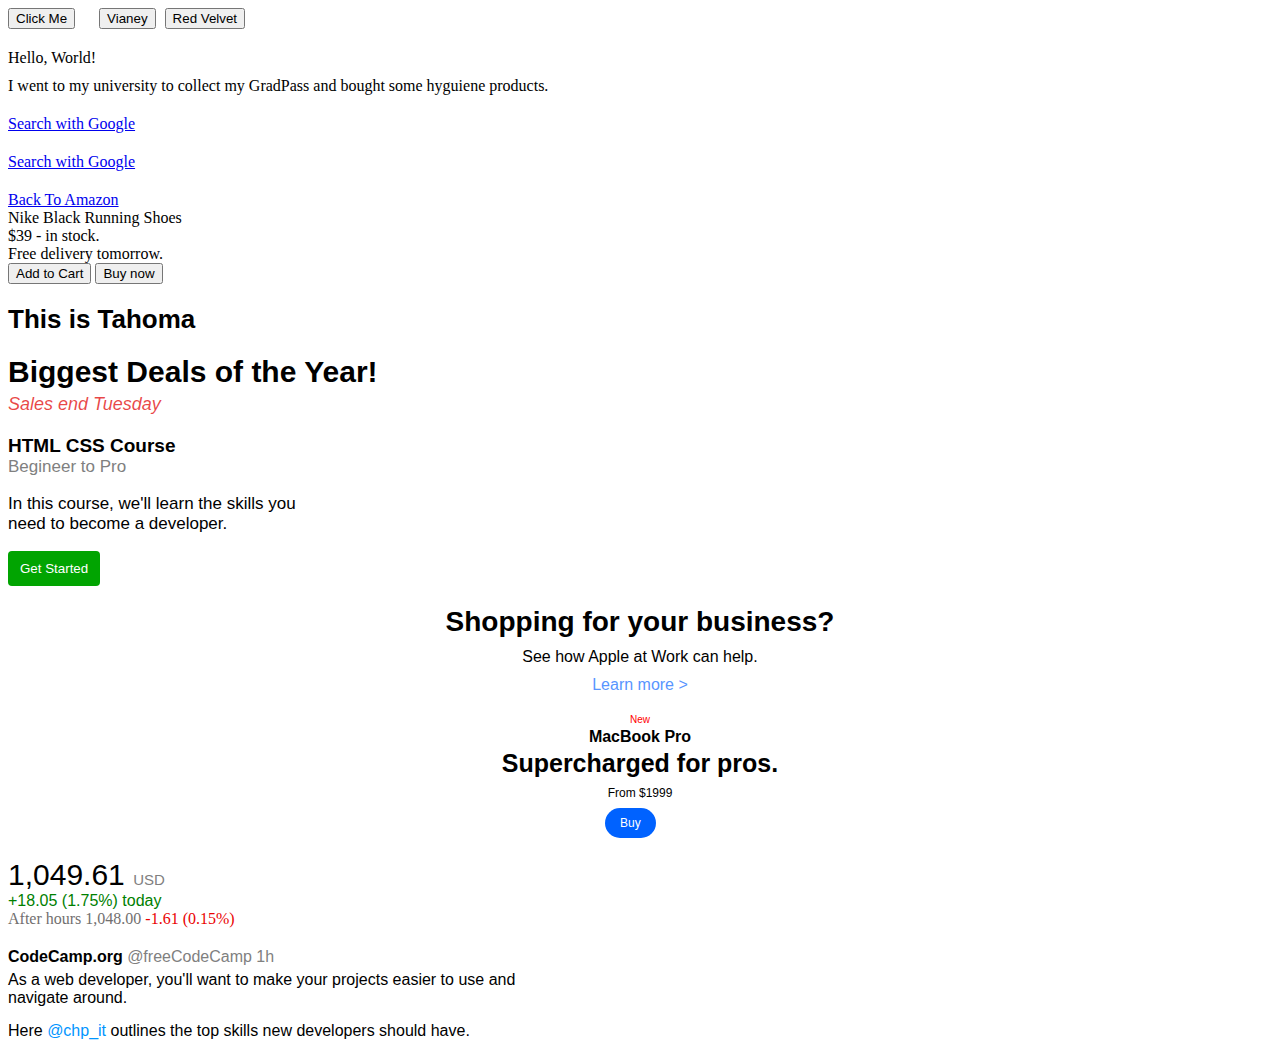
<file: Intro-To-HTML/E1-5.html>
<!DOCTYPE html>
<html lang="en">
  <head>
    <meta charset="UTF-8" />
    <meta name="viewport" content="width=device-width, initial-scale=1.0" />
    <title>Excerise 1 & 5</title>
    <link rel="stylesheet" href="styles/E1-5.css" />
  </head>
  <body>
    <!-- Lesson 1 & 5 Excerise -->
    <!-- 1a -->
    <button class="click">Click Me</button>
    <!-- 1b -->
    <button class="name">Vianey</button>
    <button>Red Velvet</button>
    <!-- 1c -->
    <p class="hello">Hello, World!</p>
    <!-- 1d -->
    <p class="text">
      I went to my university to collect my GradPass and bought some hyguiene
      products.
    </p>
    <!-- 1e -->
    <a
      href="https://www.google.com/webhp?hl=en&sa=X&ved=0ahUKEwjp9cXwg5-NAxWNv4kEHXnkNDsQPAgI"
    >
      Search with Google
    </a>
    <!-- 1f -->
    <p class="space"></p>
    <a
      href="https://www.google.com/webhp?hl=en&sa=X&ved=0ahUKEwjp9cXwg5-NAxWNv4kEHXnkNDsQPAgI"
      target="_blank"
    >
      Search with Google
    </a>
    <!-- 1g -->
    <p class="space"></p>
    <a
      href="https://www.amazon.com/?tag=amazusnavi-20&hvadid=675149237887&hvpos=&hvnetw=g&hvrand=10001536765079166439&hvpone=&hvptwo=&hvqmt=e&hvdev=c&hvdvcmdl=&hvlocint=&hvlocphy=9199217&hvtargid=kwd-10573980&ref=pd_sl_7j18redljs_e&hydadcr=28883_14649097"
      target="_blank"
    >
      Back To Amazon
    </a>
    <p>Nike Black Running Shoes</p>
    <p>$39 - in stock.</p>
    <p>Free delivery tomorrow.</p>
    <button>Add to Cart</button>
    <button>Buy now</button>
    <!-- 5a -->
    <p class="tahoma">This is Tahoma</p>
    <!-- 5b -->
    <p class="deals">Biggest Deals of the Year!</p>
    <p class="sales">Sales end Tuesday</p>
    <!-- 5c -->
    <p class="title">HTML CSS Course</p>
    <p class="status">Begineer to Pro</p>
    <p class="description">
      In this course, we'll learn the skills you need to become a developer.
    </p>
    <button class="green-start">Get Started</button>
    <!-- 5d -->
    <p class="shop">Shopping for your business?</p>
    <p class="shop-d">See how Apple at Work can help.</p>
    <p class="shop-l"> Learn more &#62 </p>
    <!-- 5e -->
     <p class="small">New</p>
     <p class="macbook">MacBook Pro</p>
     <p class="supercharged">Supercharged for pros.</p>
     <p class="price">From $1999</p>
     <button class="blue-buy">Buy</button>
    <!-- 5f -->
     <p class="money">1,049.61 <span class="currency">USD</span></p>
     <p class="growth">+18.05 (1.75%) today</p>
     <p class="decline">After hours 1,048.00 <span class="d-num">-1.61 (0.15%)</span></p>
    <!-- 5g -->
     <p class="web"> <strong>CodeCamp.org</strong> <span class="camp">@freeCodeCamp 1h </span></p>
     <p class="web">As a web developer, you'll want to make your projects easier to use 
        and navigate around.
      </p>
      <p class="web2">Here <span class="skills">@chp_it</span> outlines the top skills new developers should have. </p>
  </body>
</html>
</file>
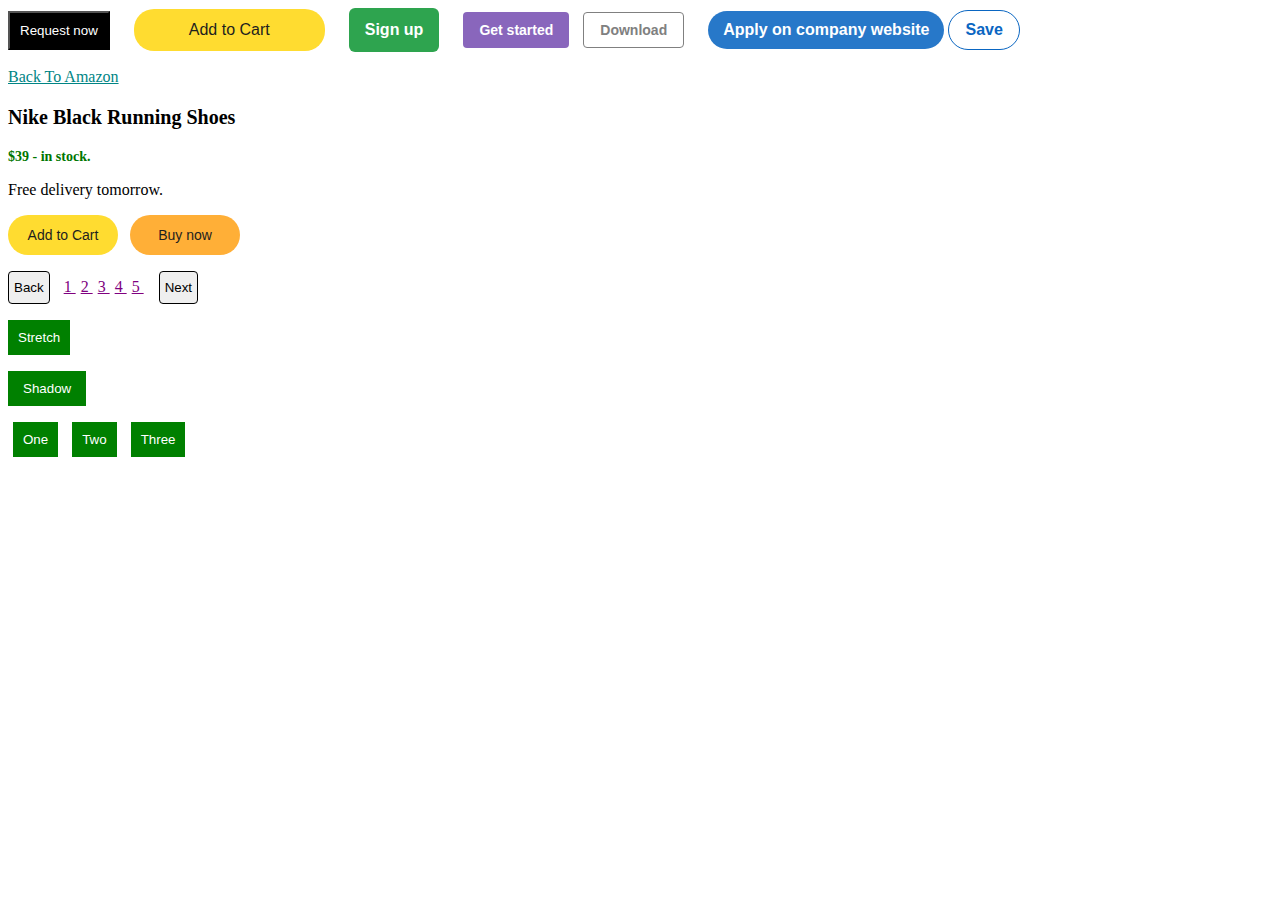
<file: Intro-To-HTML/E2-3-4.html>
<!DOCTYPE html>
<html lang="en">
  <head>
    <meta charset="UTF-8" />
    <meta name="viewport" content="width=device-width, initial-scale=1.0" />
    <title>Excerise 2 & 3 & 4</title>
    <link rel="stylesheet" href="styles/E2-3-4.css" />
  </head>
  <body>
    <!-- Lesson 2 & 3 Excerise: Buttons Basic & Intermediate -->
    <!-- Lesson 4: Removing Height & Width With Padding -->
    <!-- 2a: Uber -->
    <button class="request">Request now</button>

    <!-- 2b: Amazon -->
    <button class="amazon">Add to Cart</button>

    <!-- 2c: GitHub -->
    <button class="github">Sign up</button>

    <!-- 2d: Bootstrap -->
    <button class="boot">Get started</button>
    <button class="strap">Download</button>

    <!-- 2e: LinkedIn -->
    <button class="link">Apply on company website</button>
    <button class="save">Save</button>
    <!-- 1f -->
    <p></p>
    <a
      href="https://www.amazon.com/?tag=amazusnavi-20&hvadid=675149237887&hvpos=&hvnetw=g&hvrand=10001536765079166439&hvpone=&hvptwo=&hvqmt=e&hvdev=c&hvdvcmdl=&hvlocint=&hvlocphy=9199217&hvtargid=kwd-10573980&ref=pd_sl_7j18redljs_e&hydadcr=28883_14649097"
      target="_blank"
    >
      Back To Amazon
    </a>
    <p class="nike">Nike Black Running Shoes</p>
    <p class="cash">$39 - in stock.</p>
    <p>Free delivery tomorrow.</p>
    <button class="cart">Add to Cart</button>
    <button class="buy">Buy now</button>

    <!-- 4h: Pagination -->
    <p></p>
    <button class="back">Back</button>
    <a class="number" href=""> 1 </a>
    <a class="number" href=""> 2 </a>
    <a class="number" href=""> 3 </a>
    <a class="number" href=""> 4 </a>
    <a class="number" href=""> 5 </a>
    <button class="next">Next</button>
    <!-- 4i: Stretch -->
    <p></p>
    <button class="stretch">Stretch</button>
    <!-- 4j: 3D Click-->
    <p></p>
    <button class="shadow">Shadow</button>
    <!-- 4k: Padding & Margin Together -->
    <p></p>
    <button class="one">One</button>
    <button class="two">Two</button>
    <button class="three">Three</button>
  </body>
</html>
</file>
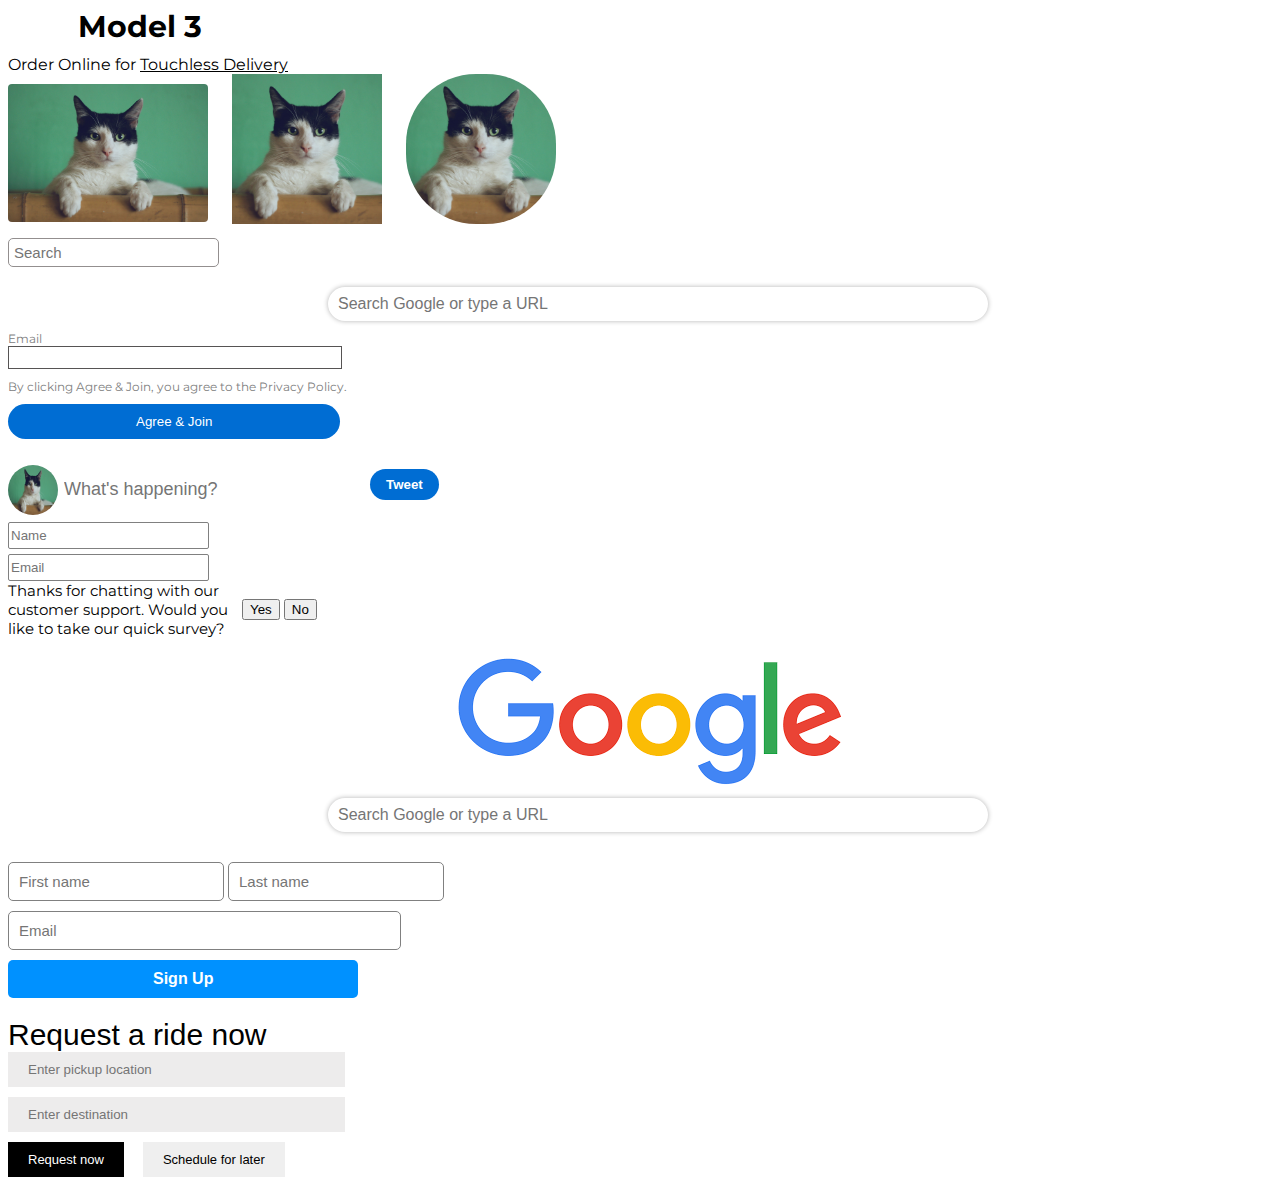
<file: Intro-To-HTML/E6-7-8.html>
<!DOCTYPE html>
<html lang="en">
  <head>
    <meta charset="UTF-8" />
    <meta name="viewport" content="width=device-width, initial-scale=1.0" />
    <title>Excerise 6 & 7 & 8</title>
    <link rel="stylesheet" href="styles/E6-7-8.css" />
    <link rel="preconnect" href="https://fonts.googleapis.com" />
    <link rel="preconnect" href="https://fonts.gstatic.com" crossorigin />
    <link
      href="https://fonts.googleapis.com/css2?family=Montserrat:ital,wght@0,100..900;1,100..900&display=swap"
      rel="stylesheet"
    />
  </head>
  <body>
    <!-- Excerise 6 -->
    <p class="bold">Model 3</p>
    <p>Order Online for <span class="un">Touchless Delivery</span></p>
    <img class="a-ex" src="images/cat.jpg" alt="cat" />
    <img class="b-ex" src="images/cat.jpg" alt="cat" />
    <img class="c-ex" src="images/cat.jpg" alt="cat" />

    <!-- Excerise 7-->
    <p></p>
    <input class="search-bar" type="text" placeholder="Search" />

    <p></p>
    <input
      class="search-google"
      type="text"
      placeholder="Search Google or type a URL"
    />

    <p class="email">Email</p>
    <input class="enter" type="text" />
    <p class="des">
      By clicking Agree & Join, you agree to the Privacy Policy.
    </p>
    <button class="agree">Agree & Join</button>
    <p></p>

    <img class="img1" src="images/cat.jpg" alt="cat" />
    <input class="des2" type="text" placeholder="What's happening?" />
    <button class="tweet">Tweet</button>

    <!-- Excerise 8 -->
    <input type="text" class="name" placeholder="Name" />
    <input type="text" class="email2" placeholder="Email" />

    <p class="survey">
      Thanks for chatting with our customer support. Would you like to take our
      quick survey?
    </p>
    <button class="yes">Yes</button>
    <button class="no">No</button>

    <img class="img3" src="images/google.png" alt="google" />
    <input
      class="search-google"
      type="text"
      placeholder="Search Google or type a URL"
    />

    <input type="text" placeholder="First name" class="first" />
    <input type="text" placeholder="Last name" class="last" />
    <input type="text" placeholder="Email" class="em" />
    <button class="sign-up">Sign Up</button>

    <p class="ride">Request a ride now</p>
    <input type="text" placeholder="Enter pickup location" class="pickup" />
    <input type="text" placeholder="Enter destination" class="dest" />
    <button class="request">Request now</button>
    <button class="schedule">Schedule for later</button>
  </body>
</html>
</file>
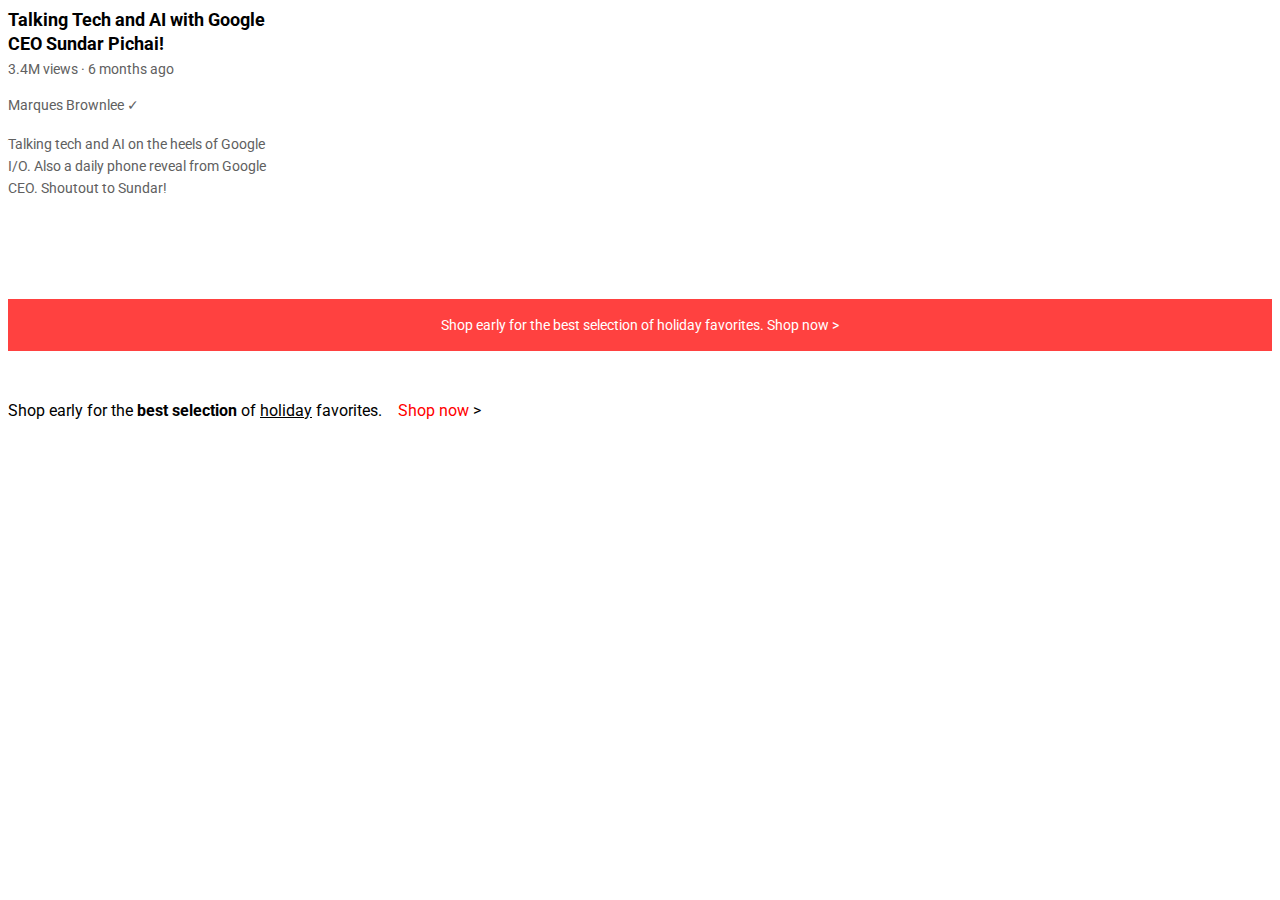
<file: Intro-To-HTML/text.html>
<!DOCTYPE html>
<html lang="en">
  <head>
    <meta charset="UTF-8" />
    <meta name="viewport" content="width=device-width, initial-scale=1.0" />
    <title>Text Practice</title>
    <link rel="stylesheet" href="styles/text.css">
    <link rel="preconnect" href="https://fonts.googleapis.com">
    <link rel="preconnect" href="https://fonts.gstatic.com" crossorigin>
    <link href="https://fonts.googleapis.com/css2?family=Roboto:ital,wght@0,100..900;1,100..900&display=swap" rel="stylesheet">
  </head>
  <body>
    <p class="video-title">
      Talking Tech and AI with Google CEO Sundar Pichai!
    </p>
    <p class="video-stats">3.4M views &#183; 6 months ago</p>
    <p class="video-author">Marques Brownlee &#10003;</p>
    <p class="video-description">
      Talking tech and AI on the heels of Google I/O. Also a daily phone reveal
      from Google CEO. Shoutout to Sundar!
    </p>
    <p class="apple-text">Shop early for the best selection of holiday 
        favorites. <span class="shop-link">Shop now &#62</span></p>
    <p >Shop early for the <strong>best selection</strong> of <u>holiday</u> 
        favorites. <span class="span-example">Shop now </span> &#62</p>
</body>
</html>
</file>
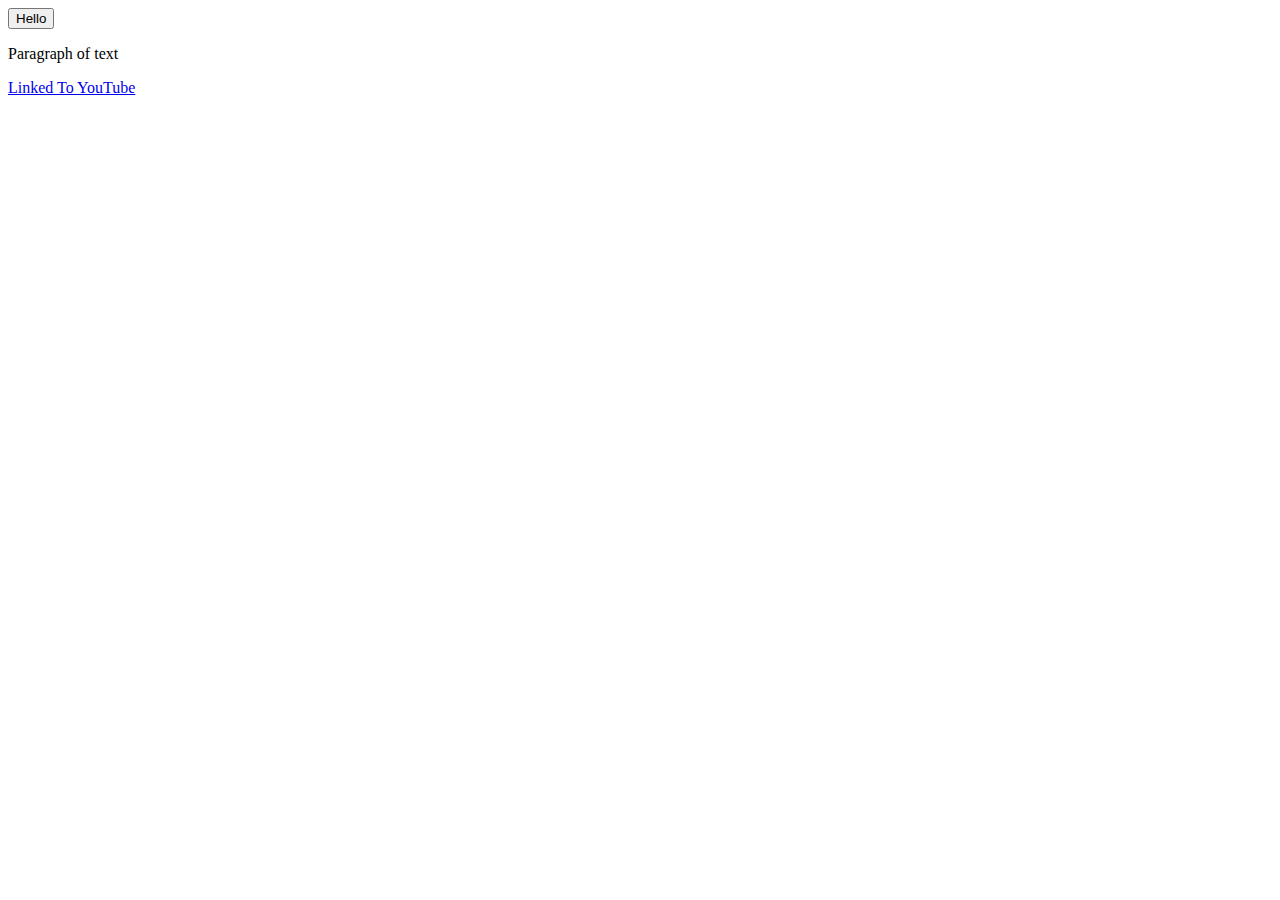
<file: Intro-To-HTML/website.html>
<!DOCTYPE html>
<html lang="en">
  <head>
    <meta charset="UTF-8" />
    <meta name="viewport" content="width=device-width, initial-scale=1.0" />
    <title>Website</title>
  </head>
  <body>
    <button>Hello</button>
    <p>Paragraph of text</p>
    <a href="https://www.youtube.com/" target="_blank"> Linked To YouTube </a>
  </body>
</html>
</file>
<file: styles/general.css>
p {
    margin-top: 0;
    margin-bottom: 0;
}
body {
    /* This style below will be inheritive. */
    margin: 0;
    padding-top: 80px;
    padding-left: 96px;
    padding-right: 24px;
    padding-bottom: 100px;
    background-color: rgb(247, 247, 247);
    font-family: Roboto, Arial;
    transition: padding-left 0.15s;
}
@media (min-width:1200.1px) {
    body {
        padding-left: 270px;
    }
}
</file>
<file: styles/header.css>
.header {
    height: 55px;
    top: 0;
    left: 0;
    right: 0;
    position: fixed;
    display: flex;
    flex-direction: row;
    justify-content: space-between;

    background-color: white;
    border-bottom-width: 1px;
    border-bottom-style: solid;
    border-bottom-color: rgb(222, 222, 222);

    z-index: 100;
}
.left-section {
    display: flex;
    align-items: center;
}
.youtude-logo {
    height: 20px;
}
.hamburger-menu {
    height: 24px;
    margin-left: 24px;
    margin-right: 24px;
}
.middle-section {
    flex: 1;
    margin-left: 70px;
    margin-right: 35px;
    max-width: 500px;
    display: flex;
    align-items: center;
}
.search-bar {
    flex: 1;
    height: 36px;
    width: 0; /* Make the search bar shrink! */
    padding-left: 10px;
    font-size: 16px;
    border: 1px solid gray;
    border-radius: 2px;
    box-shadow: inset 1px 2px 3px rgba(0, 0, 0, 0.05);
}
.search-bar::placeholder {
    font-size: 16px;
}
.search-button {
    height: 40px;
    width: 66px;
    background-color: rgb(240, 238, 238);
    border: solid 1px gray;
    margin-left: -1px;
    margin-right: 10px;
}
.search-button, .voice-search-button, 
.upload-icon-container,
.youtude-apps-icon-container,
.notifications-icon-container {
    position: relative;
    display: flex;
    justify-content: center;
    align-items: center;
}
.search-button .tool-tip, 
.voice-search-button .tool-tip,
.upload-icon-container .tool-tip,
.youtude-apps-icon-container .tool-tip,
.notifications-icon-container .tool-tip
{
    position: absolute;
    background-color: gray;
    color: white;
    padding-top: 4px;
    padding-bottom: 4px;
    padding-right: 8px;
    padding-left: 8px;
    border-radius: 2px;
    font-size: 12px;
    bottom: -30px;
    opacity: 0;
    transition: opacity 0.15s;
    pointer-events: none;
    white-space: nowrap;
}
.search-button:hover .tool-tip, 
.voice-search-button:hover .tool-tip,
.upload-icon-container:hover .tool-tip,
.youtude-apps-icon-container:hover .tool-tip,
.notifications-icon-container:hover .tool-tip
{
    opacity: 1;
}

.search-icon {
    height: 25px;
}
.voice-search-button {
    height: 40px;
    width: 40px;
    border-radius: 20px;
    border: none;
    background-color: rgb(245, 241, 241);
}
.voice-search-icon {
    height: 24px;
}
.right-section {
    width: 180px;
    display: flex;
    align-items: center;
    justify-content: space-between;
    flex-shrink: 0;  /* Doesn't make the icons shrink! */
    margin-right: 20px;
}
.upload-icon {
    height: 24px;
}
.youtude-apps-icon {
    height: 24px;
}
.notifications-icon {
    height: 24px;
}
.notifications-icon-container {
    position: relative;
}
.notifications-count {
    position: absolute;
    top: -2px;
    right: -5px;
    background-color: rgb(200, 0, 0);
    color: white;
    font-size: 11px;
    padding-top: 2px;
    padding-bottom: 2px;
    padding-right: 5px;
    padding-left: 5px;
    border-radius: 10px;
}

.current-user-picture {
    height: 32px;
    border-radius: 16px;
}
</file>
<file: styles/video.css>
.thumbnail {
    width: 100%;
}
.video-grid {
    display: grid;
    column-gap: 16px;
    row-gap: 40px;
    grid-template-columns: 1fr 1fr 1fr;
}

@media (max-width: 750px) {
    .video-grid {
        grid-template-columns: 1fr 1fr;
    }
}
@media (min-width: 751px) and (max-width:999px) {
    .video-grid {
        grid-template-columns: 1fr 1fr 1fr;
    }
}
@media (min-width: 1000px) {
    .video-grid {
        grid-template-columns: 1fr 1fr 1fr 1fr;
    }
}

.video-info-grid {
    display: grid;
    grid-template-columns: 50px 1fr;
}
.profile-picture {
    width: 36px;
    border-radius: 50px;
}
.video-title {
    margin-top: 8px;
    font-size: 14px;
    font-weight: 500;
    line-height: 20px;
    margin-bottom: 12px;
}
.video-link {
    text-decoration: none;
    color: black;
}
.video-link2 {
    text-decoration: none;
    color: rgb(96, 96, 96);
}

.video-author,.video-stats {
    font-size: 12px;
    color: rgb(96, 96, 96);
}
.video-author {
    margin-bottom: 4px;
}
.thumbnail-row {
    margin-top: 8px;
    position: relative;
}
.video-time {
    font-size: 12px;
    font-weight: 500px;
    background-color: black;
    color: white;
    position: absolute;
    bottom: 8px;
    right: 5px;
    padding: 4px;
    border-radius: 2px;
}
.channel-picture {
    position: relative;
    display: inline-block;
}
.channel-picture .video-info2 {
    position: absolute;
    display: inline-block;
    background-color: rgb(247, 247, 247);
    box-shadow: 2px 3px 10px rgba(0, 0, 0, 0.4);
    border-radius: 4px;

    display: flex;
    bottom: -30px;

    padding-left: 15px;
    padding-right: 15px;
    padding-top: 10px;
    padding-bottom: 10px;
    pointer-events: none;

    white-space: nowrap;
    justify-content: center;
    align-items: center;

    opacity: 0;
    transition: opacity 0.15s;
}
.channel-picture:hover .video-info2 {
    opacity: 1;
}
.author-info {
    padding-left: 10px;
}
.video-author2 {
    font-weight: 700;
    font-size: 17px;
}
.subscribe-count {
    color: rgb(96, 96, 96);
    font-size: 15px;
}
.profile-picture2 {
    width: 50px;
    border-radius: 50px;
}

@media (min-width: 1000px){
    .video-title {
        font-size: 16px;
        line-height: 24px;
    }
    .video-author, .video-stats, .video-time {
        font-size: 14px;
    }
}
</file>
<file: styles/sidebar.css>
.sidebar-link:hover {
    background-color: rgb(226, 226, 226);
}
.sidebar-link img {
    height: 24px;
    margin-bottom: 4px;
}

@media (max-width: 1200px) {
    .sidebar {
        position: fixed;
        left: 0;
        bottom: 0;
        top: 55px;
        background-color: white;
        width: 72px;
        z-index: 200;
        padding-top: 5px;
        transition: width 0.15s;
    }
    .sidebar-link {
        height: 74px;
        display: flex;
        justify-content: center;
        align-items: center;
        flex-direction: column;
        cursor: pointer;
        transition: flex-direction 0.15s, justify-content 0.15s;
    }
    .sidebar-link img {
        height: 24px;
        margin-bottom: 4px;
        transition: margin-left 0.15s, margin-right 0.15s;
    }
    .sidebar-link div {
        font-size: 10px;
        transition: font-size 0.15s;
    }
}
@media (min-width:1200.1px) {
    .sidebar {
        position: fixed;
        left: 0;
        bottom: 0;
        top: 55px;
        background-color: white;
        width: 250px;
        z-index: 200;
        padding-top: 5px;
        transition: width 0.15s;
    }
    .sidebar-link {
        height: 74px;
        display: flex;
        justify-content: start;
        align-items: center;
        cursor: pointer;
        transition: flex-direction 0.15s, justify-content 0.15s;
    }
    .sidebar-link img {
        height: 24px;
        margin-bottom: 4px;
        margin-left: 25px;
        margin-right: 15px;
        transition: margin-left 0.15s, margin-right 0.15s;
    }
    .sidebar-link div {
        font-size: 13px;
        transition: font-size 0.15s;
    }
}
</file>
<file: Intro-To-HTML/styles/buttons.css>
.subscribe-button {
    background-color: rgb(200, 0, 0);
    color: white;
    border: none;
    padding-top: 10px;
    padding-bottom: 10px;
    padding-left: 16px;
    padding-right: 16px;
    border-radius: 2px;
    cursor: pointer;
    margin-right: 8px;
    margin-left: 20px;
    transition: opacity 0.15s;
    vertical-align: top;
}
.subscribe-button:hover {
    /* opacity == 1: Normal, opacity == 0: See through/ Nonexisted
        0 < opacity < 1: Element slightly tinted
    */
    opacity: 0.8;
}
.subscribe-button:active {
    opacity: 0.4;
}
.join-button {
    background-color: white;
    border: rgb(6, 95, 212);
    border-style: solid;
    border-width: 1px;
    color: rgb(6, 95, 212);
    padding-top: 9px;
    padding-bottom: 9px;
    padding-left: 16px;
    padding-right: 16px;
    border-radius: 2px;
    cursor: pointer;
    /* Transitions are smoother. Always place transitions in 
        base element and not pesudo-class
    */
    transition: background-color 1s, color 0.15s;
    vertical-align: top;
}
.join-button:hover {
    background-color: rgb(6, 95, 212);
    color: white;
}
.join-button:active {
    opacity: 0.7;
}
.tweet-button {
    background-color: rgb(29, 115, 240);
    color: white;
    border: none;
    padding-top: 10px;
    padding-bottom: 10px;
    padding-left: 16px;
    padding-right: 16px;
    border-radius: 18px;
    font-weight: bold;
    font-size: 15px;
    cursor: pointer;
    margin-left: 8px;
    transition: box-shadow 0.15s;
    vertical-align: top;
}
.tweet-button:hover {
    box-shadow: 5px 5px 10px rgba(0, 0, 0, 0.15);
}
</file>
<file: Intro-To-HTML/styles/E1-5.css>
p {
    margin-top: 0;
    margin-bottom: 0;
}
.click {
    margin-right: 20px;
    margin-bottom: 20px;
}
.name {
    margin-bottom: 20px;
    margin-right: 5px;
}
.hello {
    margin-bottom: 10px;
}
.text {
    margin-bottom: 20px;
}
.space {
    margin-top: 20px;
}
.tahoma {
    margin-top: 20px;
    margin-bottom: 20px;
    font-family: "Segoe UI", Tahoma, Geneva, Verdana, sans-serif;
    font-weight: bold;
    font-size: 26px;
}
.deals {
    font-family: Arial, Helvetica, sans-serif;
    font-size: 30px;
    font-weight: bold;
    margin-bottom: 5px;
}
.sales {
    font-family: Arial, Helvetica, sans-serif;
    font-size: 18px;
    font-style: italic;
    color: rgba(223, 0, 0, 0.729);
    margin-bottom: 20px;
}
.title {
    font-family: Verdana, Geneva, Tahoma, sans-serif;
    font-size: 19px;
    font-weight: bold;
}
.status {
    font-family: Verdana, Geneva, Tahoma, sans-serif;
    font-size: 17px;
    color: gray;
    margin-bottom: 17px;
}
.description {
    font-family: Verdana, Geneva, Tahoma, sans-serif;
    font-size: 17px;
    margin-bottom: 17px;
    width: 300px;
}
.green-start {
    background-color: rgb(1, 164, 1);
    color: white;
    border: none;
    border-radius: 4px;
    padding-top: 10px;
    padding-bottom: 10px;
    padding-left: 12px;
    padding-right: 12px;
    margin-bottom: 20px;
}
.shop {
    font-family: Arial, Helvetica, sans-serif;
    font-weight: bold;
    font-size: 28px;
    text-align: center;
    margin-bottom: 10px;
}
.shop-d {
    font-family: Arial, Helvetica, sans-serif;
    font-size: 16px;
    text-align: center;
    margin-bottom: 10px;
}
.shop-l {
    font-family: Arial, Helvetica, sans-serif;
    font-size: 16px;
    text-align: center;
    color: rgb(88, 149, 255);
    margin-bottom: 20px;
}
.small {
    font-family: Arial, Helvetica, sans-serif;
    font-size: 10px;
    color: red;
    margin-bottom: 3px;
    text-align: center;
}
.macbook {
    font-family: Arial, Helvetica, sans-serif;
    font-size: 16px;
    margin-bottom: 3px;
    font-weight: bold;
    text-align: center;
}
.supercharged {
    font-family: Arial, Helvetica, sans-serif;
    font-size: 25px;
    margin-bottom: 8px;
    font-weight: bold;
    text-align: center;
}
.price {
    font-family: Arial, Helvetica, sans-serif;
    font-size: 12px;
    margin-bottom: 8px;
    text-align: center;
}
.blue-buy {
    font-family: Arial, Helvetica, sans-serif;
    font-size: 12px;
    margin-bottom: 20px;
    background-color: rgb(0, 98, 255);
    color: white;
    border: none;
    padding-left: 15px;
    padding-right: 15px;
    padding-top: 8px;
    padding-bottom: 8px;
    border-radius: 20px;
    margin-left: 597px;
}
.money {
    font-family: Arial, Helvetica, sans-serif;
    font-size: 30px;
}
.currency {
    font-size: 15px;
    color: gray;
}
.growth {
    font-family: Arial, Helvetica, sans-serif;
    color: green;
}
.decline {
    color: rgb(114, 112, 112);
    margin-bottom: 20px;
}
.d-num {
    color: rgb(234, 2, 2);
}
.camp {
    font-family: Arial, Helvetica, sans-serif;
    color: gray;
}
.web {
    font-family: Arial, Helvetica, sans-serif;
    width: 550px;
    margin-bottom: 5px;
}
.skills {
    color: rgb(0, 149, 255);
}
.web2 {
    font-family: Arial, Helvetica, sans-serif;
    width: 550px;
    margin-top: 15px;
    margin-bottom: 20px;
}
</file>
<file: Intro-To-HTML/styles/E2-3-4.css>
.request {
    background-color: black;
    color: white;
    padding-top: 10px;
    padding-bottom: 10px;
    padding-left: 10px;
    padding-right: 10px;
    margin-right: 20px;
    cursor: pointer;
    transition: opacity 0.15;
}
/* 3a: Hover */
.request:hover {
    opacity: 0.7;
}
.amazon {
    background-color: rgb(255, 216, 20);
    padding-top: 12px;
    padding-bottom: 12px;
    padding-left: 55px;
    padding-right: 55px;
    border: none;
    font-size: 16px;
    border-radius: 20px;
    cursor: pointer;
    opacity: 0.88;
    transition: opacity 0.15;
}
/* 3b: Hover */
.amazon:hover {
    opacity: 1;
}
.github {
    background-color: rgb(46, 164, 79);
    color: white;
    border: none;
    padding-top: 13px;
    padding-bottom: 13px;
    padding-left: 16px;
    padding-right: 16px;
    border-radius: 6px;
    font-weight: bold;
    font-size: 16px;
    margin-left: 20px;
    cursor: pointer;
    transition: box-shadow 0.15;
}
/* 3c: Hover */
.github:hover {
    box-shadow: 0px 10px 10px rgba(0, 0, 0, 0.15);
}
.boot {
    background-color: rgb(121, 82, 179);
    color: white;
    border: none;
    padding-top: 10px;
    padding-bottom: 10px;
    padding-left: 16px;
    padding-right: 16px;
    border-radius: 4px;
    font-weight: bold;
    font-size: 14px;
    margin-left: 20px;
    opacity: 0.88;
    transition: opacity 0.15s;
}
/* 3d: Hover */
.boot:hover {
    opacity: 1;
}
.strap {
    background-color: white;
    color: grey;
    border-color: grey;
    border-style: solid;
    border-width: 1px;
    padding-top: 9px;
    padding-bottom: 9px;
    padding-left: 16px;
    padding-right: 16px;
    border-radius: 4px;
    font-weight: bold;
    font-size: 14px;
    margin-left: 10px;
    margin-right: 20px;
    cursor: pointer;
    transition: background-color 0.15s, color 0.15s;
}
/* 3d: Hover */
.strap:hover {
    background-color: grey;
    color: white;
}
.link {
    background-color: rgb(10, 102, 194);
    color: white;
    border: none;
    padding-top: 10px;
    padding-bottom: 10px;
    padding-left: 15px;
    padding-right: 15px;
    border-radius: 20px;
    font-weight: bold;
    font-size: 16px;
    cursor: pointer;
    opacity: 0.88;
    transition: opacity 0.15s;
}
/* 3e: Hover */
.link:hover {
    opacity: 1;
}
.save {
    background-color: white;
    color: rgb(10, 102, 194);
    border: solid 1px rgb(10, 102, 194);
    padding-top: 10px;
    padding-bottom: 10px;
    padding-left: 16px;
    padding-right: 16px;
    border-radius: 20px;
    font-weight: bold;
    font-size: 16px;
    cursor: pointer;
    transition: background-color 0.15s, border-width 0.15s,
        padding-left 0.15, padding-right 0.15, padding-top 0.15,
        padding-bottom 0.15;
}
/* 3e: Hover */
.save:hover {
    background-color: rgba(10, 102, 194, 0.1);
    border-width: 2px;
    padding-top: 9px;
    padding-bottom: 9px;
    padding-left: 15px;
    padding-right: 15px;
}
a {
    color: rgb(0, 133, 133);
    transition: color 0.15s;
    margin-right: 5px;
}
/* 3f: Hover */
a:hover {
    color: orange;
}
.nike {
    font-weight: bold;
    font-size: 20px;
}
.cash {
    font-size: 14px;
    font-weight: bold;
    color: rgb(0, 118, 0);
}
.cart {
    background-color: rgb(255, 216, 20);
    border: none;
    height: 40px;
    width: 110px;
    border-radius: 20px;
    font-size: 14px;
    margin-right: 8px;
    cursor: pointer;
    opacity: 0.88;
    transition: opacity 0.15s;
}
/* 3f: Hover & Active */
.cart:hover {
    opacity: 1;
}
.cart:active {
    opacity: 0.4;
}
.buy {
    background-color: rgb(255, 164, 28);
    border: none;
    height: 40px;
    width: 110px;
    border-radius: 20px;
    font-size: 14px;
    cursor: pointer;
    opacity: 0.88;
    transition: opacity 0.15s;
}
/* 3f: Hover & Active */
.buy:hover {
    opacity: 1;
}
.buy:active {
    opacity: 0.4;
}
.back {
    border: solid 1px black;
    border-radius: 4px;
    padding-left: 5px;
    padding-right: 5px;
    padding-top: 8px;
    padding-bottom: 8px;
    margin-right: 10px;
}
.next {
    border: solid 1px black;
    border-radius: 4px;
    padding-left: 5px;
    padding-right: 5px;
    padding-top: 8px;
    padding-bottom: 8px;
    margin-left: 10px;
}
.stretch {
    border: none;
    background-color: green;
    color: white;
    padding-left: 10px;
    padding-right: 10px;
    padding-top: 10px;
    padding-bottom: 10px;
    cursor: pointer;
    transition: padding-left 0.7s, padding-right 0.7s, padding-top 0.7s,
        padding-bottom 0.5s;
}
.stretch:hover {
    padding-left: 35px;
    padding-right: 35px;
    padding-top: 20px;
    padding-bottom: 20px;
}
.shadow {
    border: none;
    background-color: green;
    color: white;
    padding-left: 15px;
    padding-right: 15px;
    padding-top: 10px;
    padding-bottom: 10px;
    cursor: pointer;
    transition: box-shadow 0.15s, padding-left 0.15s, padding-right 0.15s,
        padding-top 0.15s, padding-bottom 0.15;
}
.shadow:hover {
    box-shadow: 5px 5px 4px rgba(0, 0, 0, 0.25);
}
.shadow:active {
    margin-top: 5px;
    margin-left: 5px;
    box-shadow: 0 0 0;
}
.one {
    border: none;
    background-color: green;
    color: white;
    padding-left: 10px;
    padding-right: 10px;
    padding-top: 10px;
    padding-bottom: 10px;
    cursor: pointer;
    margin-left: 5px;
    margin-right: 5px;
    cursor: pointer;
    transition: padding-left 0.15s, padding-right 0.15s, margin-left 0.15s,
        margin-right 0.15s;
}
.one:hover {
    margin-right: 0px;
    margin-left: 0px;
    padding-left: 15px;
    padding-right: 15px;
}
.two {
    border: none;
    background-color: green;
    color: white;
    padding-left: 10px;
    padding-right: 10px;
    padding-top: 10px;
    padding-bottom: 10px;
    cursor: pointer;
    margin-left: 5px;
    margin-right: 5px;
    transition: padding-left 0.15s, padding-right 0.15s, margin-left 0.15s,
        margin-right 0.15s;
}
.two:hover {
    margin-right: 0px;
    margin-left: 0px;
    padding-left: 15px;
    padding-right: 15px;
}
.three {
    border: none;
    background-color: green;
    color: white;
    padding-left: 10px;
    padding-right: 10px;
    padding-top: 10px;
    padding-bottom: 10px;
    margin-left: 5px;
    cursor: pointer;
    transition: padding-left 0.15s, padding-right 0.15s, margin-left 0.15s,
        margin-right 0.15s;
}
.three:hover {
    margin-left: 0px;
    padding-left: 15px;
    padding-right: 15px;
}
.number {
    color: purple;
}
</file>
<file: Intro-To-HTML/styles/E6-7-8.css>
p {
    font-family: Montserrat;
    margin-top: 0;
    margin-bottom: 0;
}
.bold {
    font-size: 30px;
    font-weight: bold;
    margin-bottom: 10px;
    margin-left: 70px;
}
.un {
    text-decoration: underline;
}
.a-ex {
    width: 200px;
    border-radius: 4px;
    margin-top: 10px;
    vertical-align: top;
    margin-right: 20px;
}
.b-ex {
    width: 150px;
    height: 150px;
    object-fit: cover;
    object-position: center;
    margin-right: 20px;
}
.c-ex {
    width: 150px;
    height: 150px;
    border-radius: 70px;
    object-fit: cover;
    object-position: center;
}
.search-bar {
    font-size: 15px;
    margin-top: 10px;
    margin-bottom: 10px;
    padding-top: 5px;
    padding-bottom: 5px;
    padding-left: 5px;
    padding-right: 5px;
    border-radius: 5px;
    border: solid 1px rgb(147, 143, 143);
}
.search-google {
    font-size: 15px;
    margin-top: 10px;
    margin-bottom: 10px;
    padding-top: 8px;
    padding-bottom: 8px;
    padding-left: 10px;
    padding-right: 10px;
    font-size: 16px;
    width: 640px;
    border-radius: 20px;
    border: none;
    box-shadow: 0px 0px 5px rgba(0, 0, 0, 0.3);
    margin-left: 320px;
}
.email {
    color: gray;
    font-size: 12px;
    margin-top: 10px;
}
.enter {
    border: solid 1px rgb(86, 84, 84);
    padding-top: 3px;
    padding-bottom: 3px;
    width: 328px;
    margin-bottom: 10px;
}
.des {
    color: gray;
    font-size: 12px;
}
.agree {
    background-color: rgb(0, 109, 211);
    color: white;
    border: none;
    padding: 10px;
    padding-left: 128px;
    padding-right: 128px;
    margin-top: 10px;
    border-radius: 50px;
    margin-bottom: 20px;
}
.img1 {
    vertical-align: middle;
    width: 50px;
    height: 50px;
    object-fit: covers;
    border-radius: 25px;
}
.des2 {
    font-size: 18px;
    border: none;
    vertical-align: middle;
    width: 300px;
    color: gray;
}
.tweet {
    vertical-align: middle;
    background-color: rgb(0, 109, 211);
    color: white;
    font-weight: bold;
    border: none;
    padding-bottom: 8px;
    padding-top: 8px;
    padding-left: 16px;
    padding-right: 16px;
    margin-top: 10px;
    border-radius: 50px;
    margin-bottom: 20px;
}
.name, .email2 {
    display: block;
}
.name {
    padding-top: 5px;
    padding-bottom: 5px;
    padding-right: 20px;
    border-radius: 2px;
    border: solid 1px gray;
    margin-bottom: 5px;
    margin-top: 2px;
}
.email2 {
    padding-top: 5px;
    padding-bottom: 5px;
    padding-right: 20px;
    border-radius: 2px;
    border: solid 1px gray;
}
.survey, .yes, .no {
    vertical-align: middle;
    display: inline-block;
}
.survey {
    width: 230px;
    font-size: 15px;
}
.img3, .search-google {
    display: block;
}
.img3 {
    margin-top: 20px;
    margin-left: 450px;
}
.em, .sign-up {
    display: block;
}
.first, .last, .em {
    font-size: 15px;
    font-family: Arial, Helvetica, sans-serif;
    border: solid 1px gray;
    border-radius: 5px;
}
.first, .last {
    padding-left: 10px;
    padding-top: 10px;
    padding-bottom: 10px;
    padding-right: 5px;
}
.first {
    margin-top: 20px;
}
.em {
    padding-left: 10px;
    padding-top: 10px;
    padding-bottom: 10px;
    padding-right: 182px;
    margin-top: 10px;
}
.sign-up {
    background-color: rgb(0, 145, 255);
    color: white;
    font-family: Arial, Helvetica, sans-serif;
    font-weight: bold;
    font-size: 16px;
    padding-top: 10px;
    padding-bottom: 10px;
    padding-right: 145px;
    padding-left: 145px;
    border: none;
    border-radius: 5px;
    margin-top: 10px;
}
.ride {
    margin-top: 20px;
    font-family: Arial, Helvetica, sans-serif;
    font-size: 30px;
}
.pickup, .dest {
    background-color: rgb(237, 236, 236);
    color: rgb(75, 75, 75);
    font-family: Arial, Helvetica, sans-serif;
    font-size: 13spx;
    border: none;
    display: block;
    padding-left: 20px;
    padding-right: 140px;
    padding-top: 10px;
    padding-bottom: 10px;
    margin-bottom: 10px;
}
.request, .schedule {
    font-family: Arial, Helvetica, sans-serif;
    font-size: 13px;
    padding-left: 20px;
    padding-right: 20px;
    padding-top: 10px;
    padding-bottom: 10px;
    margin-right: 15px;
    border: none;
}
.request {
    background-color: black;
    color: white;
}
</file>
<file: Intro-To-HTML/styles/text.css>
p {
    font-family: Roboto;
    margin-top: 0;
    margin-bottom: 0;
}
.video-title {
    font-size: 18px;
    font-weight: bold;
    width: 280px; /* Force text onto a second line! */
    line-height: 24px;
    margin-bottom: 5px;
}
.video-stats {
    font-size: 14px;
    color: rgb(96, 96, 96);
    margin-bottom: 20px;
}
.video-author {
    font-size: 14px;
    color: rgb(96, 96, 96);
    margin-bottom: 20px;
}
.video-description {
    font-size: 14px;
    color: rgb(96, 96, 96);
    width: 280px;
    line-height: 22px;
    margin-bottom: 100px;
}
.apple-text {
    margin-bottom: 50px;
    font-size: 14px;
    background-color: rgb(277,65,64);
    color: white;
    text-align: center;
    padding-top: 18px;
    padding-bottom: 18px;
}

.span-example {
    margin-left: 12px; /* Add space between words or sentences. */
    color: red;
}
.span-example:hover {
    text-decoration: underline;
}
.shop-link {
    cursor: pointer;
}
.shop-link:hover {
    text-decoration: underline;
}
</file>
